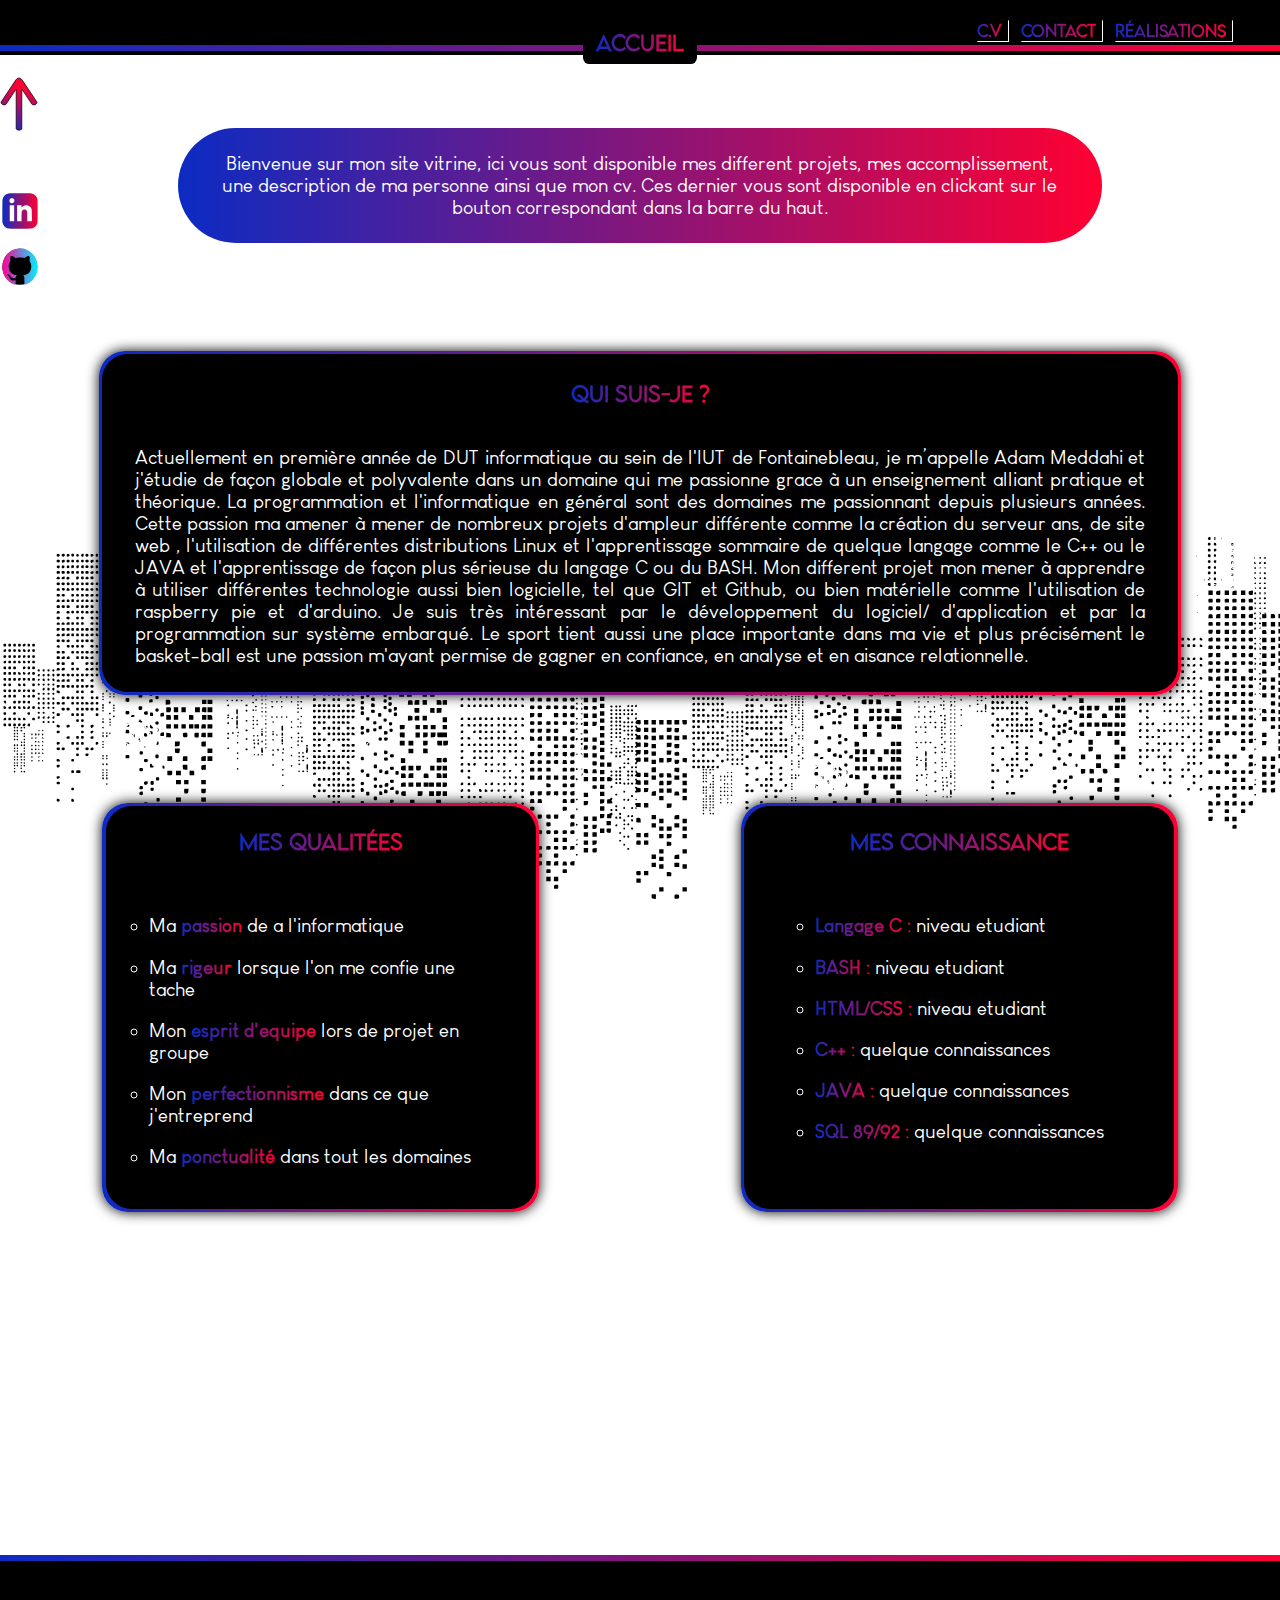
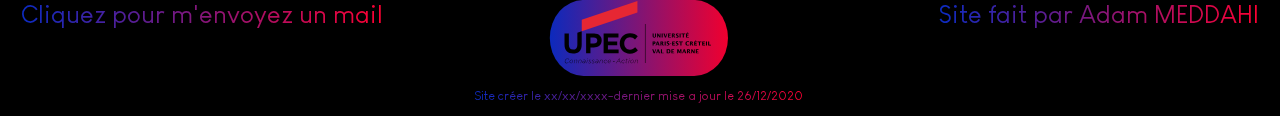
<file: index.html>
<!DOCTYPE html>
<html lang="fr">
      <head>
      		
            <meta charset="utf-8"/>
            <link rel="stylesheet"  href="index.css"/>
            <link rel="stylesheet"  href="index.css"/>
            <title>Accueil</title>

      </head>

<body>
		<header>

 			<ul id="topBarre">
		
				<li class="vignette" ><a  href="cv.html">  <h1>C.V</h1>  </a>   </li>
				<li class="vignette">	<a href="contact.html">  <h1>Contact</h1>  </a> </li>
				<li class="vignette">	<a  href="realisations.html"> <h1>Réalisations</h1> </a> </li>
			</ul>

		</header>

	<div class="liseret"></div>
	<div class="location"> <h2>Accueil</h2> </div>

	<div id="ancre"> 
		<a href="#"><img src="images/fleche.svg" style="width:100%;margin-bottom: 100%;" alt="imageFleche.svg" ></a>
		<a class="lienNW" target=”_blank” href="https://github.com/Admdh"> <img src="images/linkedinRadient.svg" style="width:100%;" alt="linkedinlogo.svg"></a>

		<a class="lienNW" target=”_blank” href="https://fr.linkedin.com/"><img src="images/githubRadient.svg" style="width:100%;" alt="githublogo.svg"></a>
	</div>	
	
	<section class="contenuPage">

			<div class="intro">

				<p>Bienvenue sur mon site vitrine, ici vous sont disponible mes different projets, mes accomplissement, une description de ma personne ainsi que mon cv. Ces dernier vous sont disponible en clickant sur le bouton correspondant dans la barre du haut.</p>	
			</div>

			<div class="contour">

				<div class="texteCentrerDansContour">

						<h3>Qui suis-je ?</h3>

						<p>Actuellement en première année de DUT informatique au sein de l'IUT de Fontainebleau, je m’appelle Adam Meddahi et j'étudie de façon globale et polyvalente dans un domaine qui me passionne grace à un enseignement alliant pratique et théorique. La programmation et l'informatique en général sont des domaines me passionnant depuis plusieurs années. Cette passion ma amener à mener de nombreux projets d'ampleur différente comme la création du serveur ans, de site web , l'utilisation de différentes distributions Linux et l'apprentissage sommaire de quelque langage comme le C++ ou le JAVA et l'apprentissage de façon plus sérieuse du langage C ou du BASH. Mon different projet mon mener à apprendre à utiliser différentes technologie aussi bien logicielle, tel que GIT et Github, ou bien matérielle comme l'utilisation de raspberry pie et d'arduino. Je suis très intéressant par le développement du logiciel/ d'application et par la programmation sur système embarqué. Le sport tient aussi une place importante dans ma vie et plus précisément le basket-ball est une passion m'ayant permise de gagner en confiance, en analyse et en aisance relationnelle.</p>
			
				</div>
			</div>

			<div class="ensembleDiv">

				<div class="contourListe">
		
					<div class="listeCentrerDansContour">
				
						<h3>Mes Qualitées</h3>
				
						<ul>
							<li><p>Ma <strong>passion</strong> de a l'informatique</p></li>
							<li><p>Ma  <strong>rigeur</strong> lorsque l'on me confie une tache<p></li>
							<li><p>Mon <strong> esprit d'equipe</strong> lors de projet en groupe</p></li>
							<li><p>Mon  <strong>perfectionnisme</strong> dans ce que j'entreprend</p></li>
							<li><p>Ma  <strong>ponctualité</strong> dans tout les domaines</p></li>
					
						</ul>

					</div>
				</div>

				<div class="contourListe">
		
					<div class="listeCentrerDansContour">
				
						<h3>Mes connaissance</h3>
				
						<ul>
							<li><p><strong>Langage C :</strong> niveau etudiant<p></li>
							<li><p><strong>BASH :</strong> niveau etudiant</p></li>
							<li><p><strong>HTML/CSS :</strong> niveau etudiant</p></li>
							<li><p><strong>C++ :</strong> quelque connaissances</p></li>
							<li><p><strong>JAVA :</strong> quelque connaissances</p></li>
							<li><p><strong>SQL 89/92 :</strong> quelque connaissances</p></li>
						</ul>
					
					</div>
				</div>

			</div>

	</section>

	<div class="liseretFooter"></div>

	<footer>
		<a  class="email" href="mailto:admedh@outlook.com"> Cliquez pour m'envoyez un mail </a>
		<div class="image"> <img class="upec" src="images/UPEC.svg" alt="imageUpec.svg">	<p class="date">Site créer le xx/xx/xxxx-dernier mise a jour le 26/12/2020</p></div>
		<p class="signature">Site fait par Adam MEDDAHI</p>

	</footer>
</body>
</html>
</file>
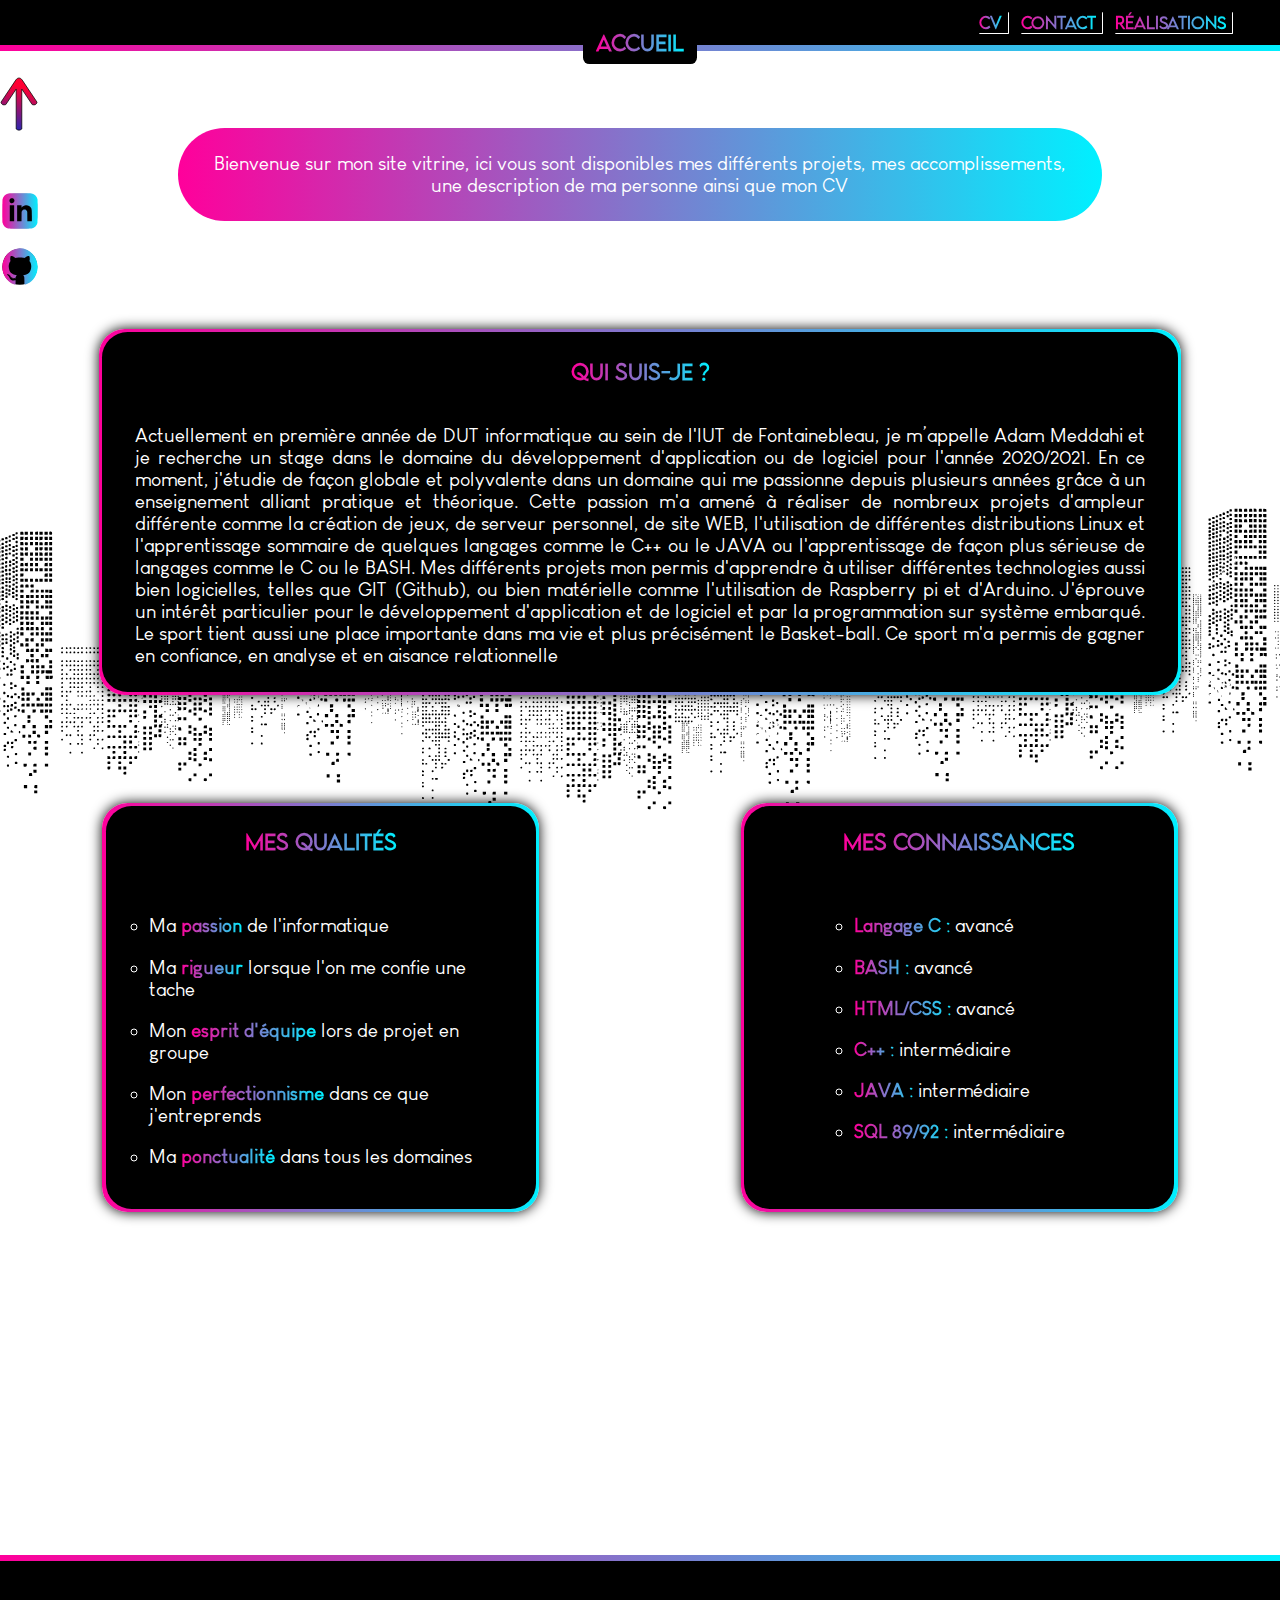
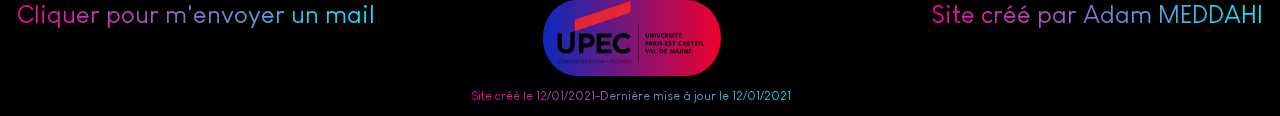
<file: HTML/index.html>
<!DOCTYPE html>
<html lang="fr">
      <head>
      		
            <meta charset="utf-8"/>
            <link rel="stylesheet"  href="../CSS/index.css"/>
            <title>Accueil</title>

      </head>

<body>
	

		<header>
 			<ul id="topBarre">
		
				<li class="vignette" ><a  href="cv.html">  <h1>CV</h1>  </a>   </li>
				<li class="vignette">	<a href="contact.html">  <h1>Contact</h1>  </a> </li>
				<li class="vignette">	<a  href="realisations.html"> <h1>Réalisations</h1> </a> </li>
			</ul>

		</header>


	<div class="liseret"></div>
	<div class="location"> <h2>Accueil</h2> </div>

	<div id="ancre"> 
		<a href="#" style="transition: margin-right 2s;" ><img src="../images/fleche.svg" style="width:100%;margin-bottom: 100%;" alt="fleche.svg" ></a>
		<a class="lienNW" target=”_blank” href="https://www.linkedin.com/in/adam-meddahi-aba800203/"> <img src="../images/linkedin.svg" style="width:100%;" alt="linkedin.svg"></a>

		<a class="lienNW" target=”_blank” href="https://github.com/Admdh"><img src="../images/github.svg" style="width:100%;" alt="github.svg"></a>
	</div>	
	
	<section class="contenuPage">

			<div class="intro">

				<p>Bienvenue sur mon site vitrine, ici vous sont disponibles mes différents projets, mes accomplissements, une description de ma personne ainsi que mon CV</p>	
			</div>

			<div class="contour">

				<div class="texteCentrerDansContour">

						<h3>Qui suis-je ?</h3>

						<p>Actuellement en première année de DUT informatique au sein de l'IUT de Fontainebleau, je
						m’appelle Adam Meddahi et je recherche un stage dans le domaine du développement
						d'application ou de logiciel pour l'année 2020/2021. En ce moment, j'étudie de façon globale et
						polyvalente dans un domaine qui me passionne depuis plusieurs années grâce à un
						enseignement alliant pratique et théorique. Cette passion m'a amené à réaliser de nombreux
						projets d'ampleur différente comme la création de jeux, de serveur personnel, de site WEB,
						l'utilisation de différentes distributions Linux et l'apprentissage sommaire de quelques langages
						comme le C++ ou le JAVA ou l'apprentissage de façon plus sérieuse de langages comme le C
						ou le BASH. Mes différents projets mon permis d'apprendre à utiliser différentes
						technologies aussi bien logicielles, telles que GIT (Github), ou bien matérielle comme
						l'utilisation de Raspberry pi et d'Arduino. J'éprouve un intérêt particulier pour le
						développement d'application et de logiciel et par la programmation sur système embarqué.
						Le sport tient aussi une place importante dans ma vie et plus précisément le Basket-ball. Ce
						sport m'a permis de gagner en confiance, en analyse et en aisance relationnelle</p>
										
				</div>
			</div>

			<div class="ensembleDiv">

				<div class="contourListe">
		
					<div class="listeCentrerDansContour">
				
						<h3>Mes qualités</h3>
				
						<ul>
							<li><p>Ma <strong>passion</strong> de l'informatique</p></li>
							<li><p>Ma  <strong>rigueur</strong> lorsque l'on me confie une tache<p></li>
							<li><p>Mon <strong> esprit d'équipe</strong> lors de projet en groupe</p></li>
							<li><p>Mon  <strong>perfectionnisme</strong> dans ce que j'entreprends</p></li>
							<li><p>Ma  <strong>ponctualité</strong> dans tous les domaines</p></li>
					
						</ul>

					</div>
				</div>

				<div class="contourListe">
		
					<div class="listeCentrerDansContour">
				
						<h3>Mes connaissances</h3>
				
						<ul>
							<li><p><strong>Langage C : </strong>avancé<p></li>
							<li><p><strong>BASH : </strong>avancé</p></li>
							<li><p><strong>HTML/CSS : </strong>avancé</p></li>
							<li><p><strong>C++ : </strong>intermédiaire</p></li>
							<li><p><strong>JAVA : </strong>intermédiaire</p></li>
							<li><p><strong>SQL 89/92 : </strong>intermédiaire</p></li>
						</ul>
					
					</div>
				</div>

			</div>

	</section>

	<div class="liseretFooter"></div>

	<footer>
		<a  class="email" href="mailto:admedh@outlook.com"> Cliquer pour m'envoyer un mail </a>
		<div class="image"> <img class="upec" src="../images/UPEC.svg" alt="upec.svg">	<p class="date">Site créé le 12/01/2021-Dernière mise à jour le 12/01/2021</p></div>
		<p class="signature">Site créé par Adam MEDDAHI</p>

	</footer>
</body>
</html>
</file>
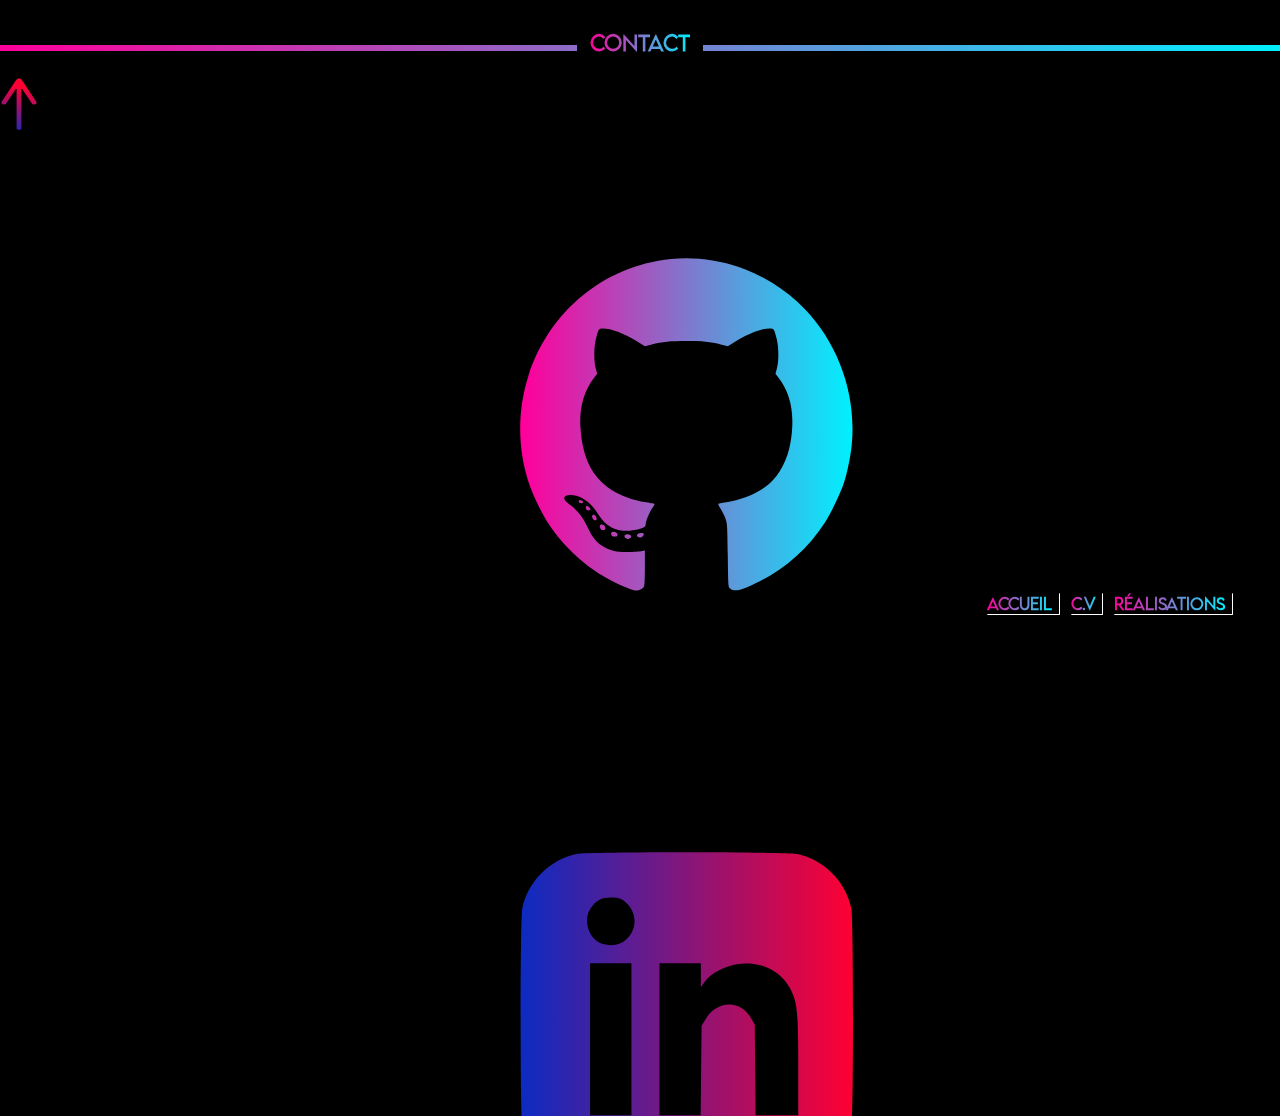
<file: contact.html>
<!DOCTYPE html>
<html>
      <head>
      		<meta name="viewport" content="width=device-width, user-scalable=no, initial-scale=1.0,maximum-scale=1.0, minimum-scale=1.0">
            <meta charset="utf-8"/>
            <link rel="stylesheet"  href="contact.css"/>
            <title>Accueil</title>

      </head>

<body>
		
	<header>

		<section class="NWlink">
		<a class="lienNW" target=”_blank” href="https://github.com/Admdh"><img src="images/githubRadient.svg" style="width:70%"></div></a>
		<a class="lienNW" target=”_blank” href="https://fr.linkedin.com/"><img src="images/linkedinRadient.svg" style="width:70%;"></a>
		</section> 

 		<ul id="topBarre">
		
			<a class="vignette" href="main.html"> <li> <h1>Accueil</h1> </li> </a>  
			<a class="vignette" href="cv.html"> <li> <h1>C.V</h1> </li> </a>
			<a class="vignette" href="realisations.html"> <li> <h1>Réalisations</h1> </li> </a>
		
		</ul>

	</header>

<div class="liseret"></div>
	<div class="location"> <h2>Contact</h2> </div>

<a  id="ancre" href="#"><img src="images/fleche.svg" style="width:100%"></div></a>
	<section class="contenuPage">

			<div class="intro">

				<p>Mon profil vous interesse ? N'hesitez pas a me contacter par le moyen que vous "preferer", je suis a votre ecoute et disponible a tout moment</p>	
			</div>
			

			<div class="ensembleDiv">
			<div class="contourListe"> 

				<div class="listeCentrerDansContour">
					<h3 class="titreContact"> Me contacter </h3>
					<ul>
						<li> <p><strong>Mon adresse mail :</strong> <a href="mailto:admedh@outlook.fr"> admedh@outlook.fr</a></p> </li>
						<li> <p><strong>Mon telephone :</strong> 06.51.51.18.78</p> </li>
						<li> <p><strong>Mon github :</strong> <a href="https://www.github.com/Admdh">Admdh </a> </p></li>
						<li> <p><strong>Mon linkedin :</strong> <a href="https://www.linkedin.com/Admdh">Adam.meddahi </a> </p></li>
					</ul>
				</div>
			</div>



			<div class="contourListe"> 

				<form action="/my-handling-form-page" method="post">
					<h3 class="titreContact"> transmettre vos coordonées ?</h3>
					<div class="formulaire">
        				<label for="name">Votre Nom :</label>
        				<input type="text" id="name" name="user_name">
    				</div>

    					<div class="formulaire">
        				<label for="name">Votre Prenom :</label>
        				<input type="text" id="name" name="user_name">
    				</div>
    				
    			<div class="formulaire">
        				<label for="mail">Votre e-mail :</label>
        				<input type="email" id="mail" name="user_mail">
    				</div>
    		
    			<div class="formulaire">
        				<label for="msg">Votre Message :</label>
        				<textarea id="msg" name="user_message"></textarea>
    				</div>

    				 <div class="button">
       					 <button type="submit">Envoyer le message</button>
    				</div>
				
				</form>
			
			</div>
</div>


</section>

	<div class="liseretFooter"></div>

	<footer>
		<a  class="email" href="mailto:admedh@outlook.com"> Cliquez pour m'envoyez un mail </a>
		<div class="image"> <img class="upec" src="images/UPEC.svg">	<p class="date">Site créer le xx/xx/xxxx-dernier mise a jour le 26/12/2020</p></div>
		<p class="signature">Site fait par Adam MEDDAHI</p>

	</footer>
</body>
</html>
</file>
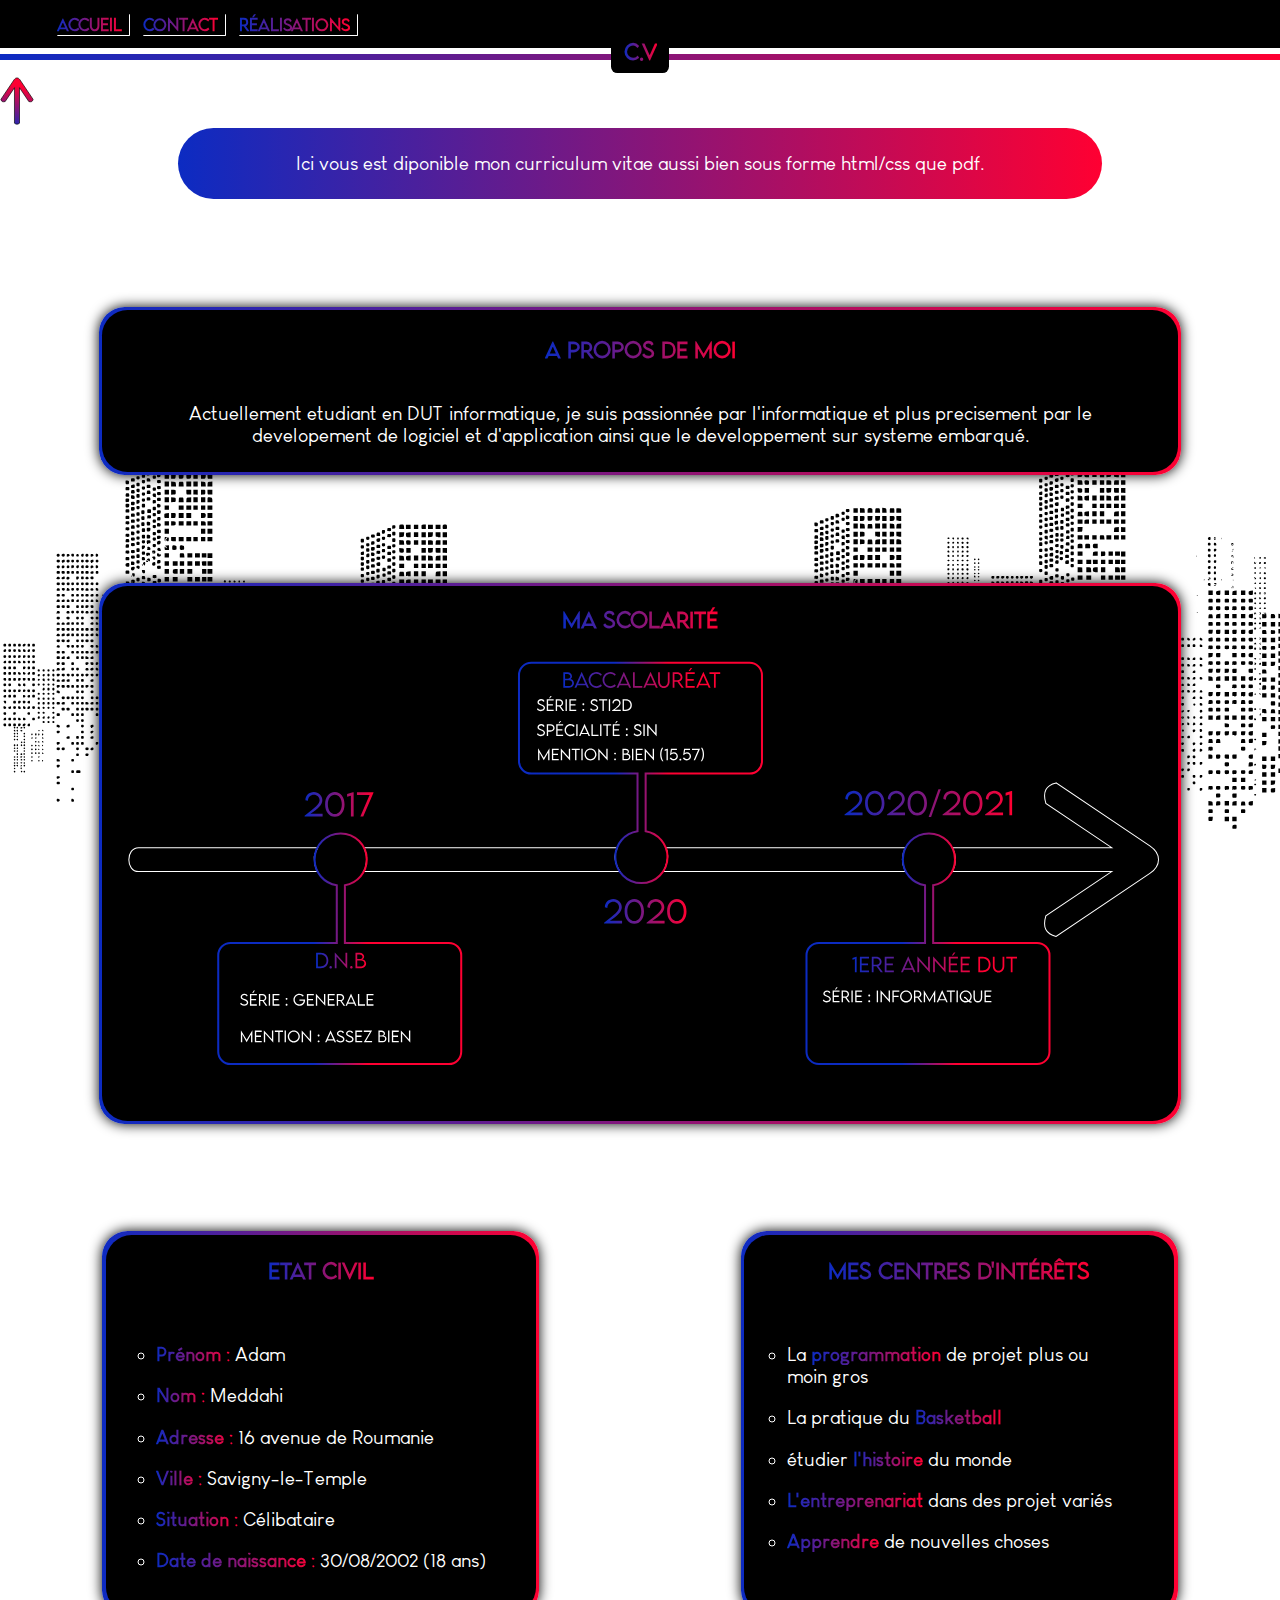
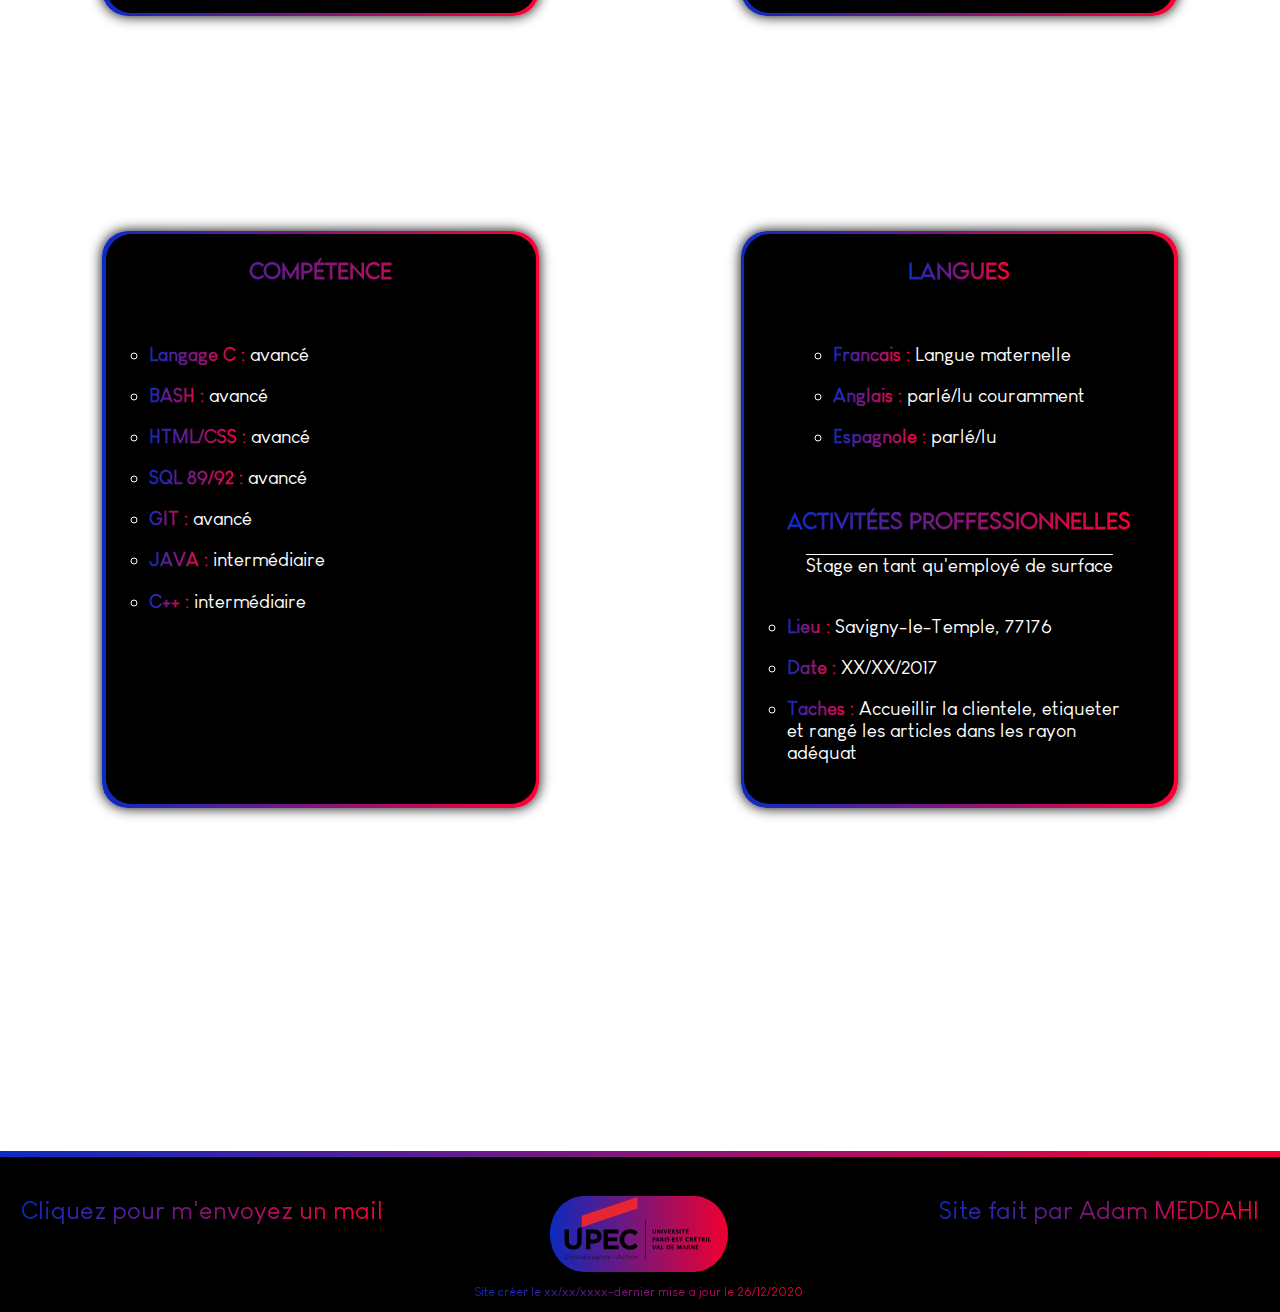
<file: cv.html>
<!DOCTYPE html>
<html lang="fr">
      <head>
      	
            <meta charset="utf-8"/>
            <link rel="stylesheet"  href="cv.css"/>
            <title>C.V</title>

      </head>

<body>


	<header>

		

 		<ul id="topBarre">
		
			<li class="vignette" ><a  href="index.html">  <h1>Accueil</h1>  </a>   </li>
		<li class="vignette">	<a href="contact.html">  <h1>Contact</h1>  </a> </li>
		<li class="vignette">	<a  href="realisations.html"> <h1>Réalisations</h1> </a> </li>
		
		</ul>

	</header>

<div class="liseret"></div>
	<div class="location"> <h2>C.V</h2> </div>

<div id="ancre"> 
	<a href="#"><img src="images/fleche.svg" style="width:100%;margin-bottom: 100%;" alt="imageFleche.svg" ></a>
	<a class="lienNW" target=”_blank” href="https://github.com/Admdh"> <img src="images/linkedinRadient.svg" style="width:100%;" alt="linkedinlogo.svg"></a>

	<a class="lienNW" target=”_blank” href="https://fr.linkedin.com/"><img src="images/githubRadient.svg" style="width:100%;" alt="githublogo.svg"></a>
</div>	
	

	<div class="contenuPage">

			<div class="intro">

				<p>Ici vous est diponible mon curriculum vitae aussi bien sous forme html/css que pdf.</p>	
			</div>
			

			<div class="contour">

				<div class="texteCentrerDansContour">

						<h3>A propos de moi</h3>

						<p>Actuellement etudiant en DUT informatique, je suis passionnée par l'informatique et plus precisement par le developement de logiciel et d'application ainsi que le developpement sur systeme embarqué. </p>
			
				</div>
			</div>


			<div class="contour">
				<div style="display: flex; flex-direction: column; ;justify-content: center;align-items: center;background-color: black; border-radius: 2vw; width:100%;">

				<h3> Ma scolarité</h3>
			<img src="images/fresqueTemporelle.svg" alt="imageFresqueTemporelle.svg" style="width: 100%;" >
					
			</div>
		</div>

	<div class="ensembleDiv">
				<div class="contourListe">
		
					<div class="listeCentrerDansContour">
				
						<h3>Etat civil</h3>
				
						<ul>
							<li><p><strong>Prénom :</strong> Adam</p></li>
							<li><p><strong>Nom :</strong> Meddahi<p></li>
							<li><p><strong>Adresse :</strong> 16 avenue de Roumanie</p></li>
							<li><p><strong>Ville :</strong> Savigny-le-Temple</p></li>
							<li><p><strong>Situation :</strong> Célibataire</p></li>
							<li><p><strong>Date de naissance :</strong> 30/08/2002 (18 ans) </p></li>
					
						</ul>

					</div>
				</div>

				<div class="contourListe">
		
					<div class="listeCentrerDansContour">
				
						<h3>Mes centres d'intérêts</h3>
				
						<ul>
							<li><p>La <strong>programmation</strong> de projet plus ou moin gros<p></li>
							<li><p>La pratique du <strong>Basketball</strong> </p></li>
							<li><p>étudier <strong>l'histoire</strong> du monde</p></li>
							<li><p><strong>L'entreprenariat</strong> dans des projet variés</p></li>
							<li><p><strong>Apprendre</strong> de nouvelles choses</p></li>
							
						</ul>
					
					</div>
				</div>

			</div>

			<div class="ensembleDiv">
				<div class="contourListe">
		
					<div class="listeDansContour" >
				
						<h3  class="titreAutoCentrer">Compétence</h3>
				
							<ul>
							<li><p><strong>Langage C :</strong> avancé<p></li>
							<li><p><strong>BASH :</strong> avancé</p></li>
							<li><p><strong>HTML/CSS :</strong> avancé</p></li>
							<li><p><strong>SQL 89/92 :</strong> avancé</p></li>
							<li><p><strong>GIT :</strong> avancé</p></li>
							<li><p><strong>JAVA :</strong> intermédiaire</p></li>
							<li><p><strong>C++ :</strong> intermédiaire</p></li>
							
						</ul>

					</div>
				</div>

				<div class="contourListe">
		
					<div class="listeCentrerDansContour">
				
						<h3>Langues</h3>
				
						<ul>
							<li><p><strong>Francais :</strong> Langue maternelle<p></li>
							<li><p><strong>Anglais :</strong> parlé/lu couramment</p></li>
							<li><p><strong>Espagnole :</strong> parlé/lu </p></li>
							
							
						</ul>

						<h3>Activitées proffessionnelles</h3>
						<h4 >Stage en tant qu'employé de surface</h4>
						<ul>
							<li><p><strong>Lieu :</strong> Savigny-le-Temple, 77176<p></li>
							<li><p><strong>Date :</strong> XX/XX/2017</p></li>
							<li><p><strong>Taches :</strong> Accueillir la clientele, etiqueter et rangé les articles dans les rayon adéquat </p></li>
							
							
						</ul>
					
					</div>
				</div>

			</div>



</div>

	<div class="liseretFooter"></div>

	<footer>
		<a  class="email" href="mailto:admedh@outlook.com"> Cliquez pour m'envoyez un mail </a>
		<div class="image"> <img class="upec" src="images/UPEC.svg" alt="imageUpec.svg">	<p class="date">Site créer le xx/xx/xxxx-dernier mise a jour le 26/12/2020</p></div>
		<p class="signature">Site fait par Adam MEDDAHI</p>

	</footer>
</body>
</html>
</file>
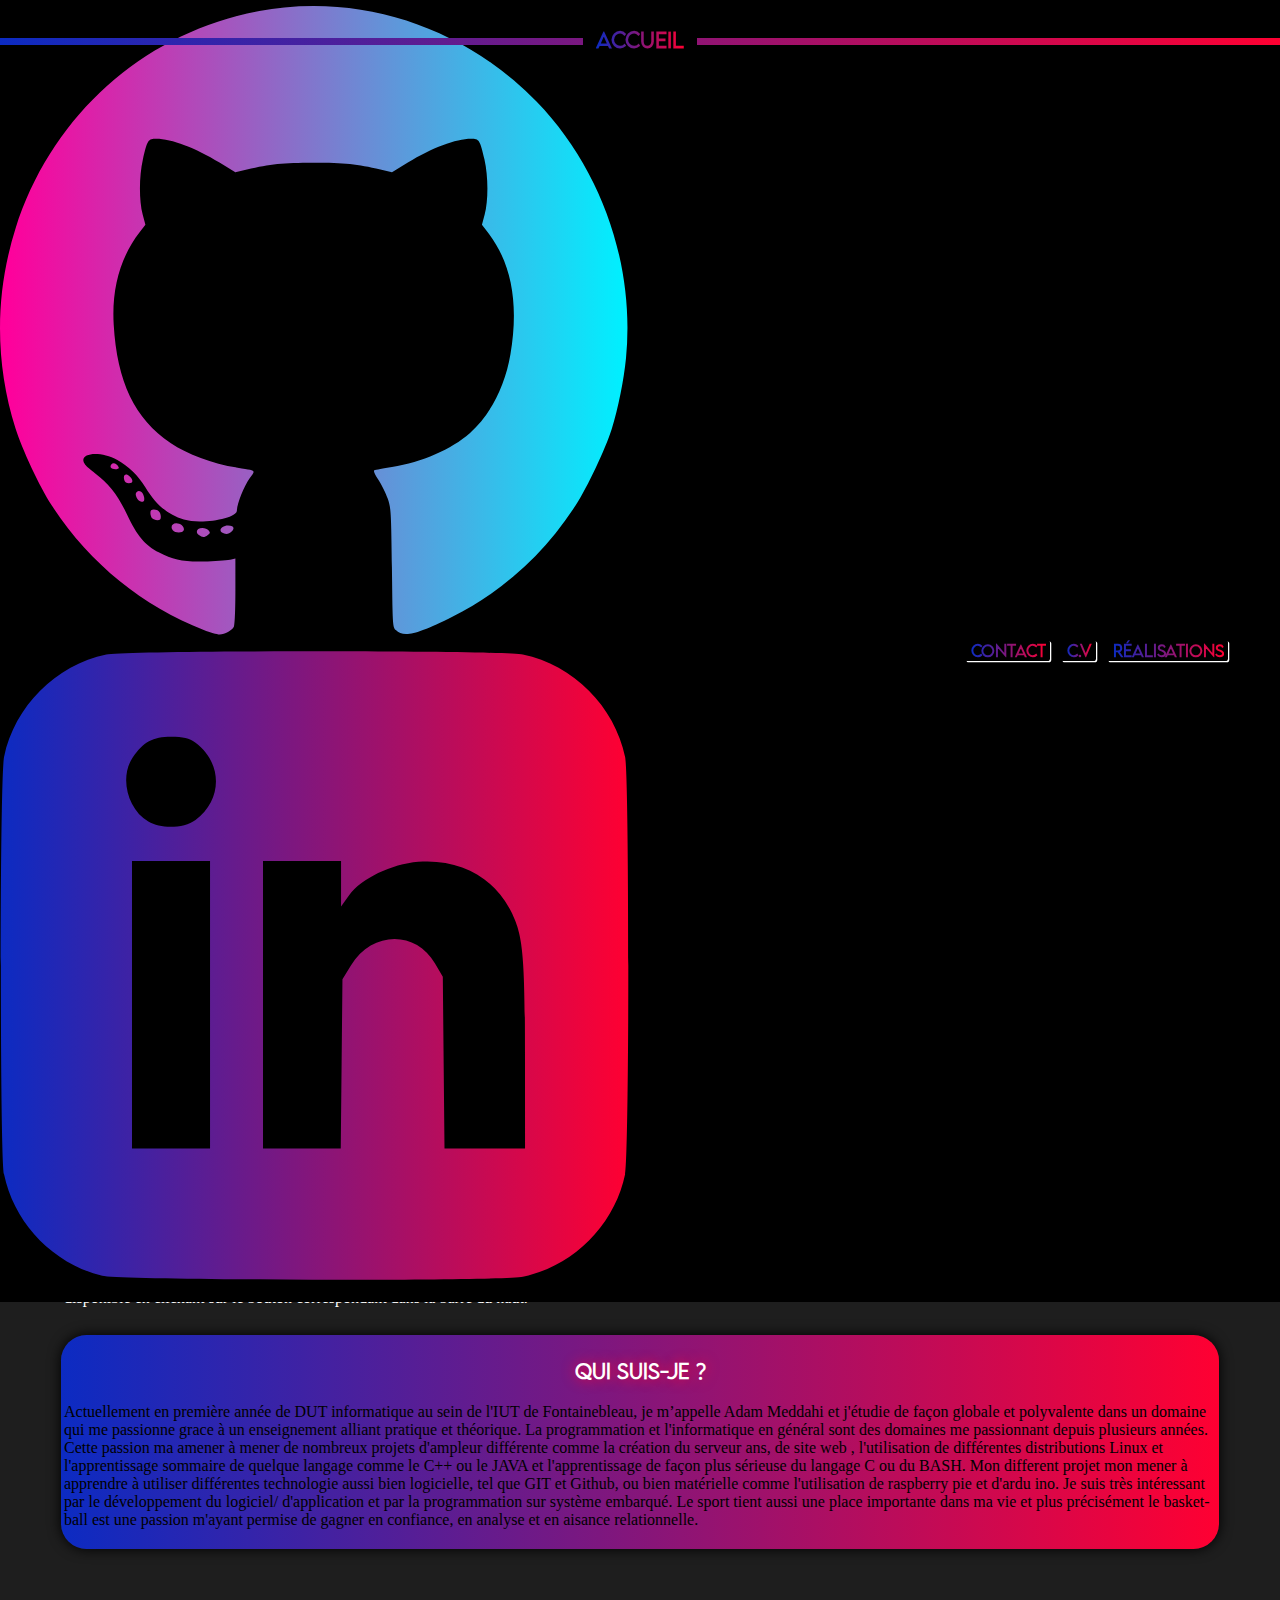
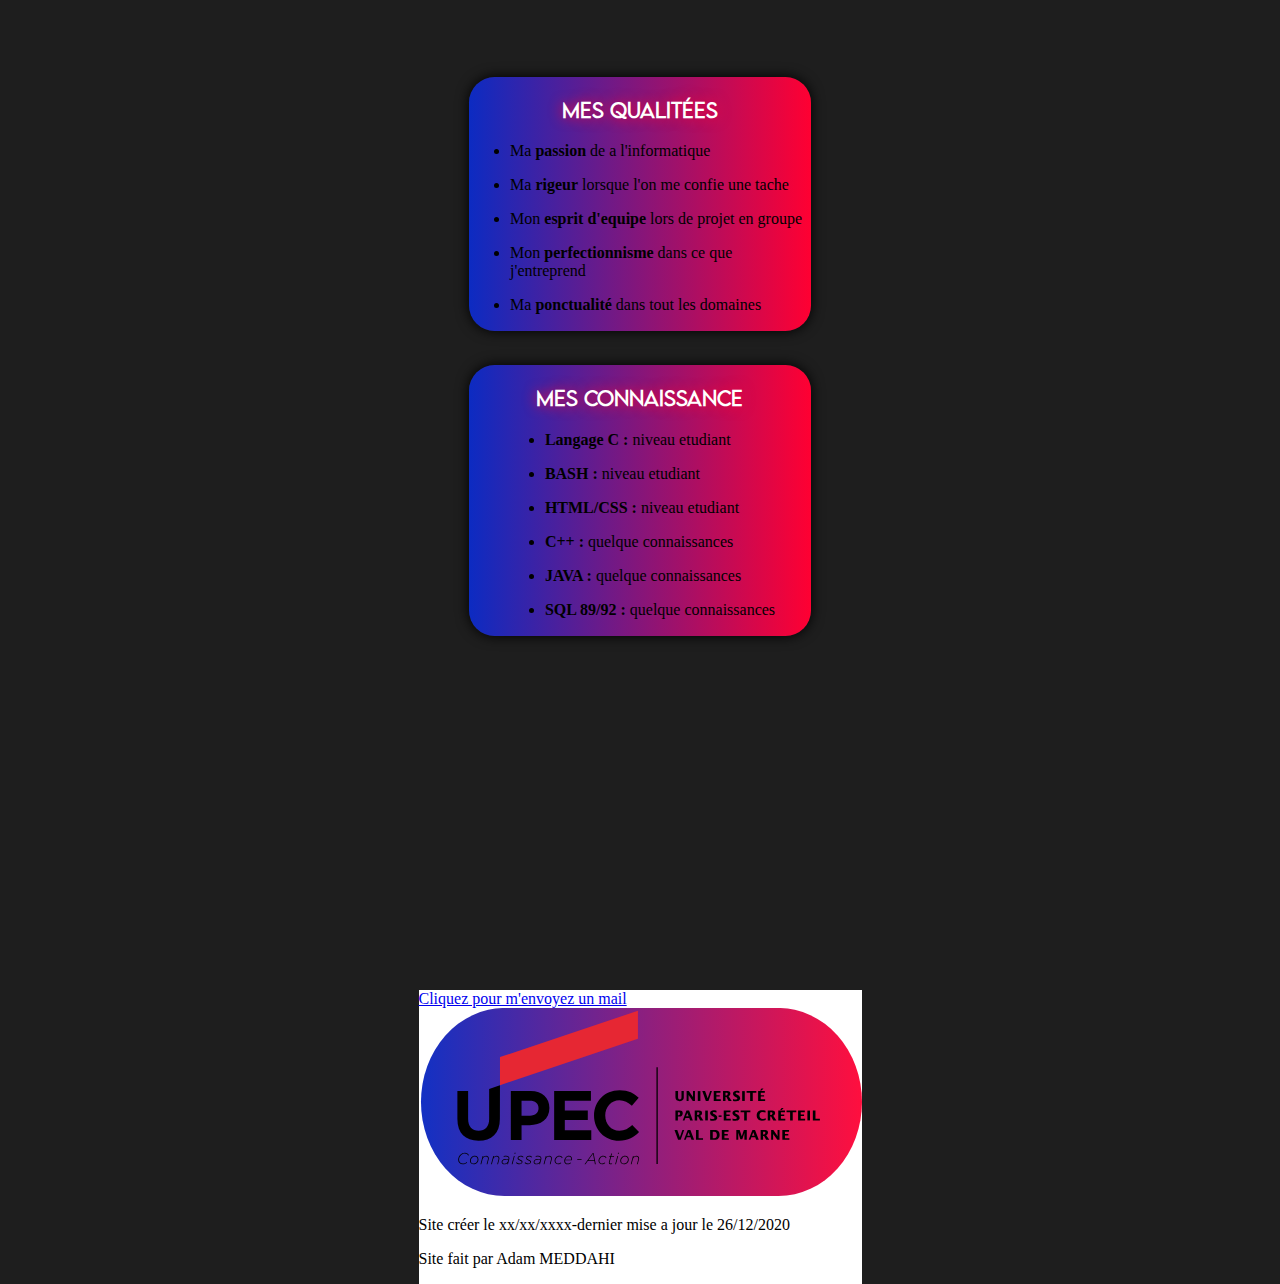
<file: main.html>
<!DOCTYPE html>
<html>
      <head>
      		<meta name="viewport" content="width=device-width, user-scalable=no, initial-scale=1.0,maximum-scale=1.0, minimum-scale=1.0">
            <meta charset="utf-8"/>
            <link rel="stylesheet"  href="main.css"/>
            <title>Accueil</title>

      </head>

<body>
		
	<header>

		<section class="NWlink">
		<a class="lienNW" target=”_blank” href="https://github.com/Admdh"><img src="images/githubRadient.svg" style="width:70%"></div></a>
		<a class="lienNW" target=”_blank” href="https://fr.linkedin.com/"><img src="images/linkedinRadient.svg" style="width:70%;"></a>
		</section> 

 		<ul id="topBarre">
		
			<a class="vignette" href="contact.html"> <li> <h1>Contact</h1> </li> </a>  
			<a class="vignette" href="cv.html"> <li> <h1>C.V</h1> </li> </a>
			<a class="vignette" href="realisations.html"> <li> <h1>Réalisations</h1> </li> </a>
		
		</ul>

	</header>

<div class="liseret"></div>
	<div class="location"> <h2>Accueil</h2> </div>

<a  id="ancre" href="#"><img src="images/fleche.svg" style="width:100%"></div></a>
	<section class="contenuPage">

			<div class="intro">

				<p>Bienvenue sur mon site vitrine, ici vous sont disponible mes different projets, mes accomplissement, une description de ma personne ainsi que mon cv. Ces dernier vous sont disponible en clickant sur le bouton correspondant dans la barre du haut.</p>	
			</div>

			<div class="contour">

				<div class="texteCentrerDansContour">

						<h3>Qui suis-je ?</h3>

						<p>Actuellement en première année de DUT informatique au sein de l'IUT de Fontainebleau, je m’appelle Adam Meddahi et j'étudie de façon globale et polyvalente dans un domaine qui me passionne grace à un enseignement alliant pratique et théorique. La programmation et l'informatique en général sont des domaines me passionnant depuis plusieurs années. Cette passion ma amener à mener de nombreux projets d'ampleur différente comme la création du serveur ans, de site web , l'utilisation de différentes distributions Linux et l'apprentissage sommaire de quelque langage comme le C++ ou le JAVA et l'apprentissage de façon plus sérieuse du langage C ou du BASH. Mon different projet mon mener à apprendre à utiliser différentes technologie aussi bien logicielle, tel que GIT et Github, ou bien matérielle comme l'utilisation de raspberry pie et d'ardu ino. Je suis très intéressant par le développement du logiciel/ d'application et par la programmation sur système embarqué. Le sport tient aussi une place importante dans ma vie et plus précisément le basket-ball est une passion m'ayant permise de gagner en confiance, en analyse et en aisance relationnelle.</p>
			
				</div>
			</div>

			<div class="ensembleDiv">

				<div class="contourListe">
		
					<div class="listeCentrerDansContour">
				
						<h3>Mes Qualitées</h3>
				
						<ul>
							<li><p>Ma <strong>passion</strong> de a l'informatique</p></li>
							<li><p>Ma  <strong>rigeur</strong> lorsque l'on me confie une tache<p></li>
							<li><p>Mon <strong> esprit d'equipe</strong> lors de projet en groupe</p></li>
							<li><p>Mon  <strong>perfectionnisme</strong> dans ce que j'entreprend</p></li>
							<li><p>Ma  <strong>ponctualité</strong> dans tout les domaines</p></li>
					
						</ul>

					</div>
				</div>

				<div class="contourListe">
		
					<div class="listeCentrerDansContour">
				
						<h3>Mes connaissance</h3>
				
						<ul>
							<li><p><strong>Langage C :</strong> niveau etudiant<p></li>
							<li><p><strong>BASH :</strong> niveau etudiant</p></li>
							<li><p><strong>HTML/CSS :</strong> niveau etudiant</p></li>
							<li><p><strong>C++ :</strong> quelque connaissances</p></li>
							<li><p><strong>JAVA :</strong> quelque connaissances</p></li>
							<li><p><strong>SQL 89/92 :</strong> quelque connaissances</p></li>
						</ul>
					
					</div>
				</div>

	</section>

	<div class="liseretFooter"></div>

	<footer>
		<a  class="email" href="mailto:admedh@outlook.com"> Cliquez pour m'envoyez un mail </a>
		<div class="image"> <img class="upec" src="images/UPEC.svg">	<p class="date">Site créer le xx/xx/xxxx-dernier mise a jour le 26/12/2020</p></div>
		<p class="signature">Site fait par Adam MEDDAHI</p>

	</footer>
</body>
</html>
</file>
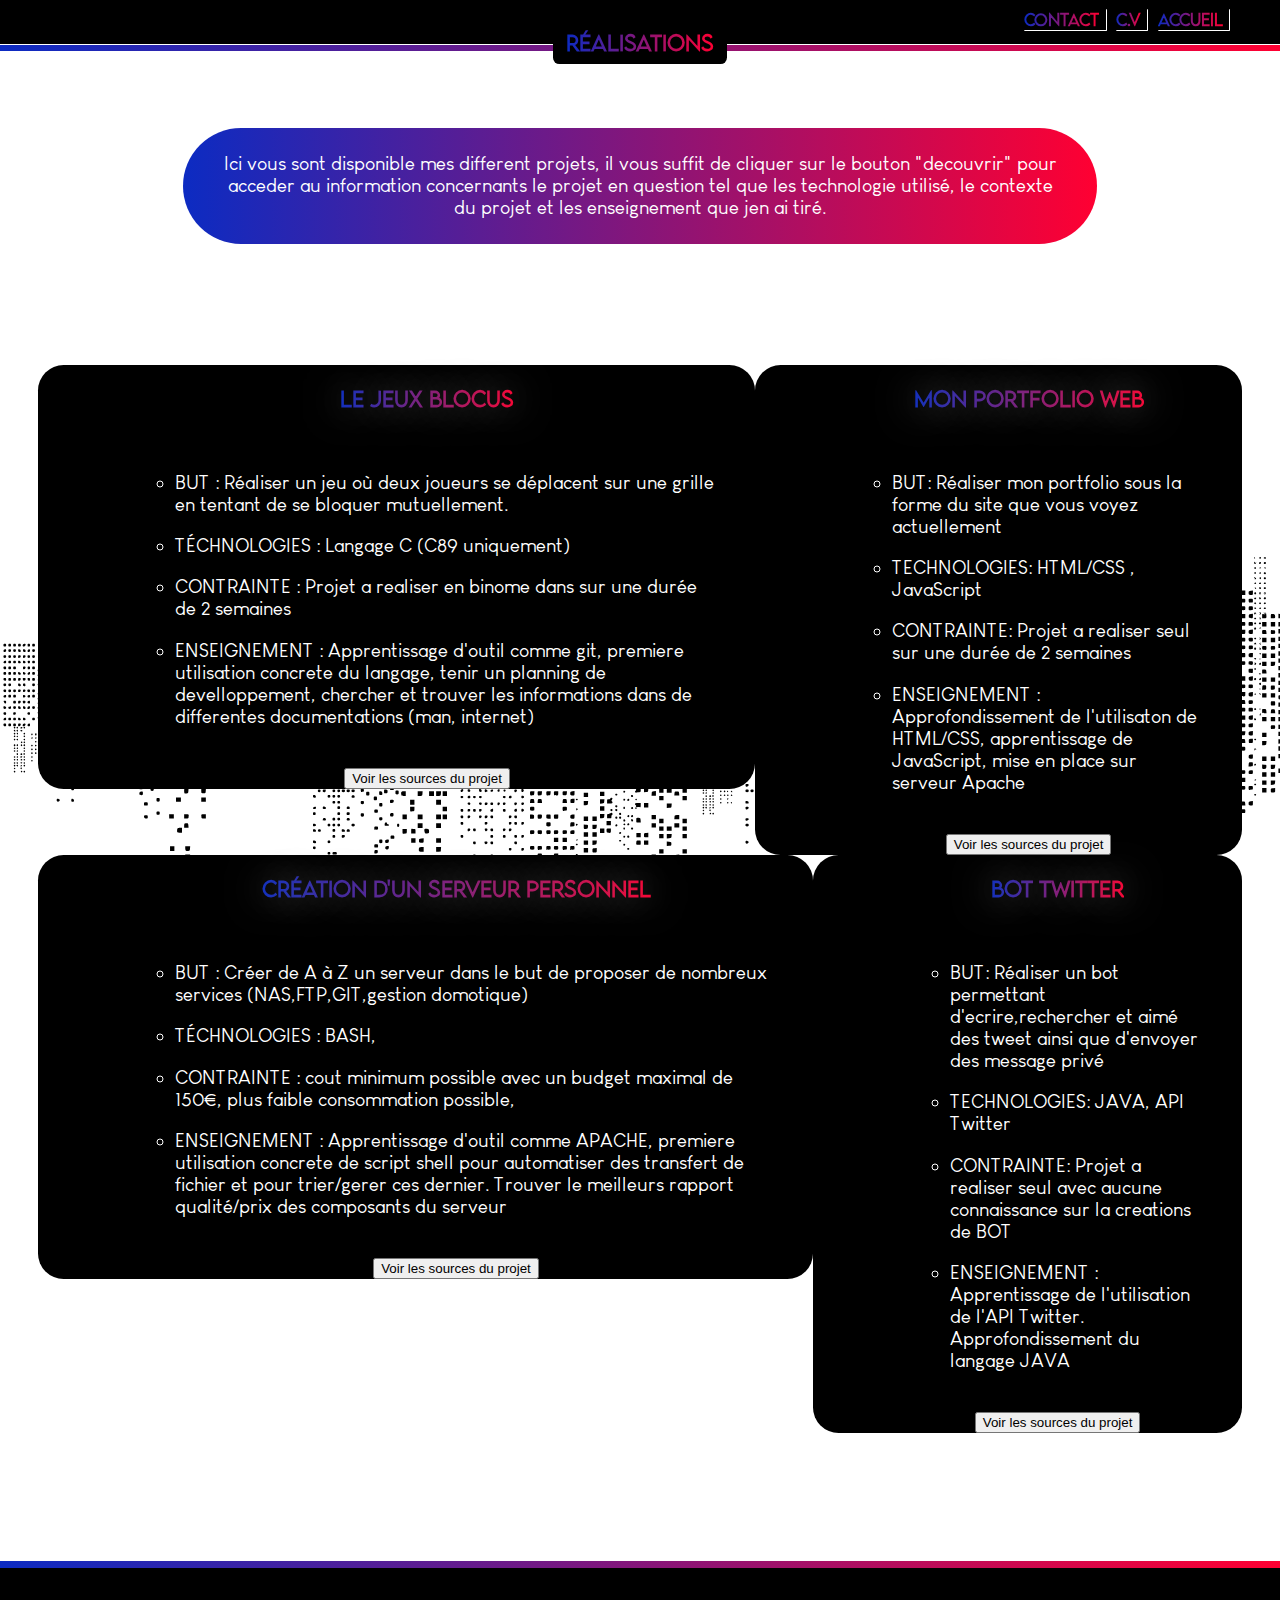
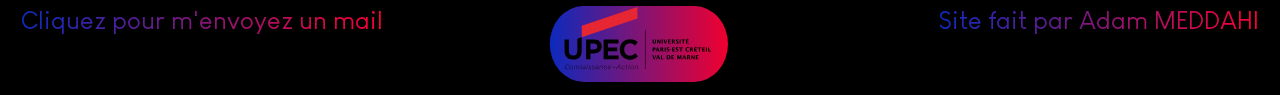
<file: realisations.html>
<!DOCTYPE html>
<html>
      <head>
      		<meta name="viewport" content="width=device-width, user-scalable=no, initial-scale=1.0,maximum-scale=1.0, minimum-scale=1.0">
            <meta charset="utf-8"/>
            <link rel="stylesheet"  href="realisation.css"/>
            <title>Réalisations</title>

      </head>

<body>
		
	<header>

 		<ul id="topBarre">
		
			<a class="vignette" href="contact.html"> <li> <h1>Contact</h1> </li> </a>  
			<a class="vignette" href="cv.html"> <li> <h1>C.V</h1> </li> </a>
			<a class="vignette" href="main.html"> <li> <h1>Accueil</h1> </li> </a>
		
		</ul>

	</header>

	<div class="liseret"></div>

	<div class="location"> <h2>Réalisations</h2> </div>

	<section class="contenuPage">

			<div class="intro">

				<p>Ici vous sont disponible mes different projets, il vous suffit de cliquer sur le bouton "decouvrir" pour acceder au information concernants le projet en question tel que les technologie utilisé, le contexte du projet et les enseignement que jen ai tiré.</p>	
			</div>

<div class="ensembleDiv">			

				<div class="projetTemplate">

						<h3>Le jeux Blocus</h3>

						<ul >
							<li ><p> <span>BUT :</span> Réaliser un jeu où deux joueurs se déplacent sur une grille en tentant de se bloquer mutuellement. </p></li>
							<li><p> <span>TÉCHNOLOGIES :</span> Langage C (C89 uniquement)<p></li>
							<li><p><span>CONTRAINTE :</span> Projet a realiser en binome dans sur une durée de 2 semaines </p></li>
							<li><p><span>ENSEIGNEMENT :</span> Apprentissage d'outil comme git, premiere utilisation concrete du langage, tenir un planning de develloppement, chercher et trouver les informations dans de differentes documentations (man, internet)</p></li>
						</ul>
						<a  target=”_blank” href="https://github.com/Admdh"> <button>Voir les sources du projet</button></a>
			
			</div>

		
				<div class="projetTemplate">

						<h3>Mon Portfolio WEB</h3>

						<ul >
							<li ><p> <span>BUT:</span> Réaliser mon portfolio sous la forme du site que vous voyez actuellement  </p></li>
							<li><p> <span>TECHNOLOGIES:</span> HTML/CSS , JavaScript<p></li>
							<li><p><span>CONTRAINTE:</span> Projet a realiser seul sur une durée de 2 semaines </p></li>
							<li><p><span>ENSEIGNEMENT :</span> Approfondissement de l'utilisaton de HTML/CSS, apprentissage de JavaScript, mise en place sur serveur Apache </p></li>
						</ul>

						<a  target=”_blank” href="https://github.com/Admdh "> <button>Voir les sources du projet</button></a>

</div>

</div>


<div class="ensembleDiv">			

				<div class="projetTemplate">

						<h3>Création d'un serveur personnel</h3>

						<ul >
							<li ><p> <span>BUT :</span> Créer de A à Z un serveur dans le but de proposer de nombreux services (NAS,FTP,GIT,gestion domotique)</p></li>
							<li><p> <span>TÉCHNOLOGIES :</span> BASH,<p></li>
							<li><p><span>CONTRAINTE :</span> cout minimum possible avec un budget maximal de 150€, plus faible consommation possible,  </p></li>
							<li><p><span>ENSEIGNEMENT :</span> Apprentissage d'outil comme APACHE, premiere utilisation concrete de script shell pour automatiser des transfert de fichier et pour trier/gerer ces dernier. Trouver le meilleurs rapport qualité/prix des composants du serveur </p></li>
						</ul>
						<a  target=”_blank” href="https://github.com/Admdh"> <button>Voir les sources du projet</button></a>
			
			</div>

		
				<div class="projetTemplate">

						<h3>BOT Twitter</h3>

						<ul >
							<li ><p> <span>BUT:</span> Réaliser un bot permettant d'ecrire,rechercher et aimé des tweet ainsi que d'envoyer des message privé </p></li>
							<li><p> <span>TECHNOLOGIES:</span> JAVA, API Twitter<p></li>
							<li><p><span>CONTRAINTE:</span> Projet a realiser seul avec aucune connaissance sur la creations de BOT </p></li>
							<li><p><span>ENSEIGNEMENT :</span> Apprentissage de l'utilisation de l'API Twitter. Approfondissement du langage JAVA</p></li>
						</ul>

						<a  target=”_blank” href="https://github.com/Admdh "> <button>Voir les sources du projet</button></a>

</div>

	</section>

	<div class="liseretFooter"></div>

	<footer>
		<a  class="email" href="mailto:admedh@outlook.com"> Cliquez pour m'envoyez un mail </a>
		<div class="image"> <img class="upec" src="images/UPEC.svg"> </div>
		<p class="signature">Site fait par Adam MEDDAHI</p>
	</footer>
</body>
</html>
</file>
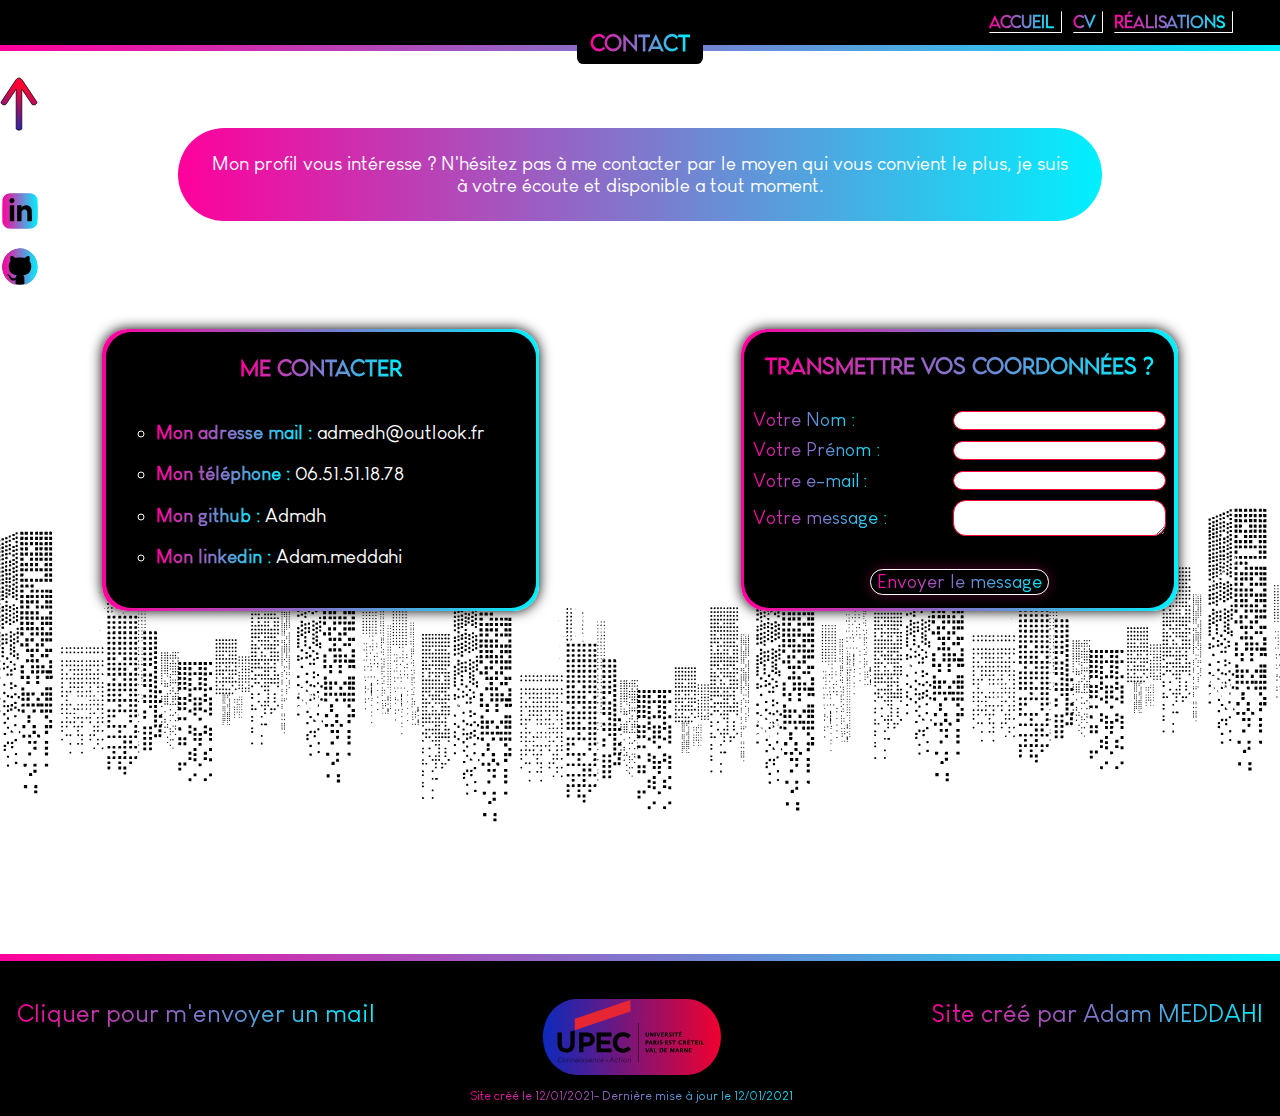
<file: HTML/contact.html>
<!DOCTYPE html>
<html lang="fr">
      <head>
      	
            <meta charset="utf-8"/>
            <link rel="stylesheet"  href="../CSS/contact.css"/>
            <title>Contact</title>

      </head>

<body>
		
		<header>

		

 		<ul id="topBarre">
		
		<li class="vignette" ><a  href="index.html">  <h1>Accueil</h1>  </a>   </li>
		<li class="vignette">	<a href="cv.html">  <h1>CV</h1>  </a> </li>
		<li class="vignette">	<a  href="realisations.html"> <h1>Réalisations</h1> </a> </li>
		
		</ul>

	</header>

<div class="liseret"></div>
	<div class="location"> <h2>Contact</h2> </div>

<div id="ancre"> 
	<a href="#"><img src="../images/fleche.svg" style="width:100%;margin-bottom: 100%;" alt="fleche.svg" ></a>
	<a class="lienNW" target=”_blank” href="https://www.linkedin.com/in/adam-meddahi-aba800203/"> <img src="../images/linkedin.svg" style="width:100%;" alt="linkedin.svg"></a>

	<a class="lienNW" target=”_blank” href="https://github.com/Admdh"><img src="../images/github.svg" style="width:100%;" alt="github.svg"></a>
</div>	

	<div class="contenuPage">

			<div class="intro">

				<p>Mon profil vous intéresse ? N'hésitez pas à me contacter par le moyen qui vous convient le plus, je suis à votre écoute et disponible a tout moment.</p>	
			</div>
			

			<div class="ensembleDiv">
			<div class="contourListe"> 

				<div class="listeCentrerDansContour">
					<h3 class="titreContact"> Me contacter </h3>
					<ul>
						<li> <p><strong>Mon adresse mail :</strong> <a href="mailto:admedh@outlook.fr"> admedh@outlook.fr</a></p> </li>
						<li> <p><strong>Mon téléphone :</strong> 06.51.51.18.78</p> </li>
						<li> <p><strong>Mon github :</strong> <a href="https://www.github.com/Admdh">Admdh </a> </p></li>
						<li> <p><strong>Mon linkedin :</strong> <a href="https://www.linkedin.com/Admdh">Adam.meddahi </a> </p></li>
					</ul>
				</div>
			</div>



			<div class="contourListe"> 

				<form action="/my-handling-form-page" method="post">
					<h3 class="titreContact"> Transmettre vos coordonnées ?</h3>
					<div class="formulaire">
        				<label for="name">Votre Nom :</label>
        				<input type="text" id="name" name="nom">
    				</div>

    					<div class="formulaire">
        				<label for="name">Votre Prénom :</label>
        				<input type="text" id="prenom" name="prenom">
    				</div>
    				
    			<div class="formulaire">
        				<label for="mail">Votre e-mail :</label>
        				<input type="email" id="mail" name="user_mail">
    				</div>
    		
    			<div class="formulaire">
        				<label for="msg">Votre message :</label>
        				<textarea id="msg" name="user_message"></textarea>
    				</div>

    				 <div class="button">
       					 <button type="submit">Envoyer le message</button>
    				</div>
				
				</form>
			
			</div>
</div>


</div>

	<div class="liseretFooter"></div>

	<footer>
		<a  class="email" href="mailto:admedh@outlook.com"> Cliquer pour m'envoyer un mail </a>
		<div class="image"> <img class="upec" src="../images/UPEC.svg" alt="upec.svg">	<p class="date">Site créé le 12/01/2021-
		Dernière mise à jour le 12/01/2021</p></div>
		<p class="signature">Site créé par Adam MEDDAHI</p>

	</footer>
</body>
</html>
</file>
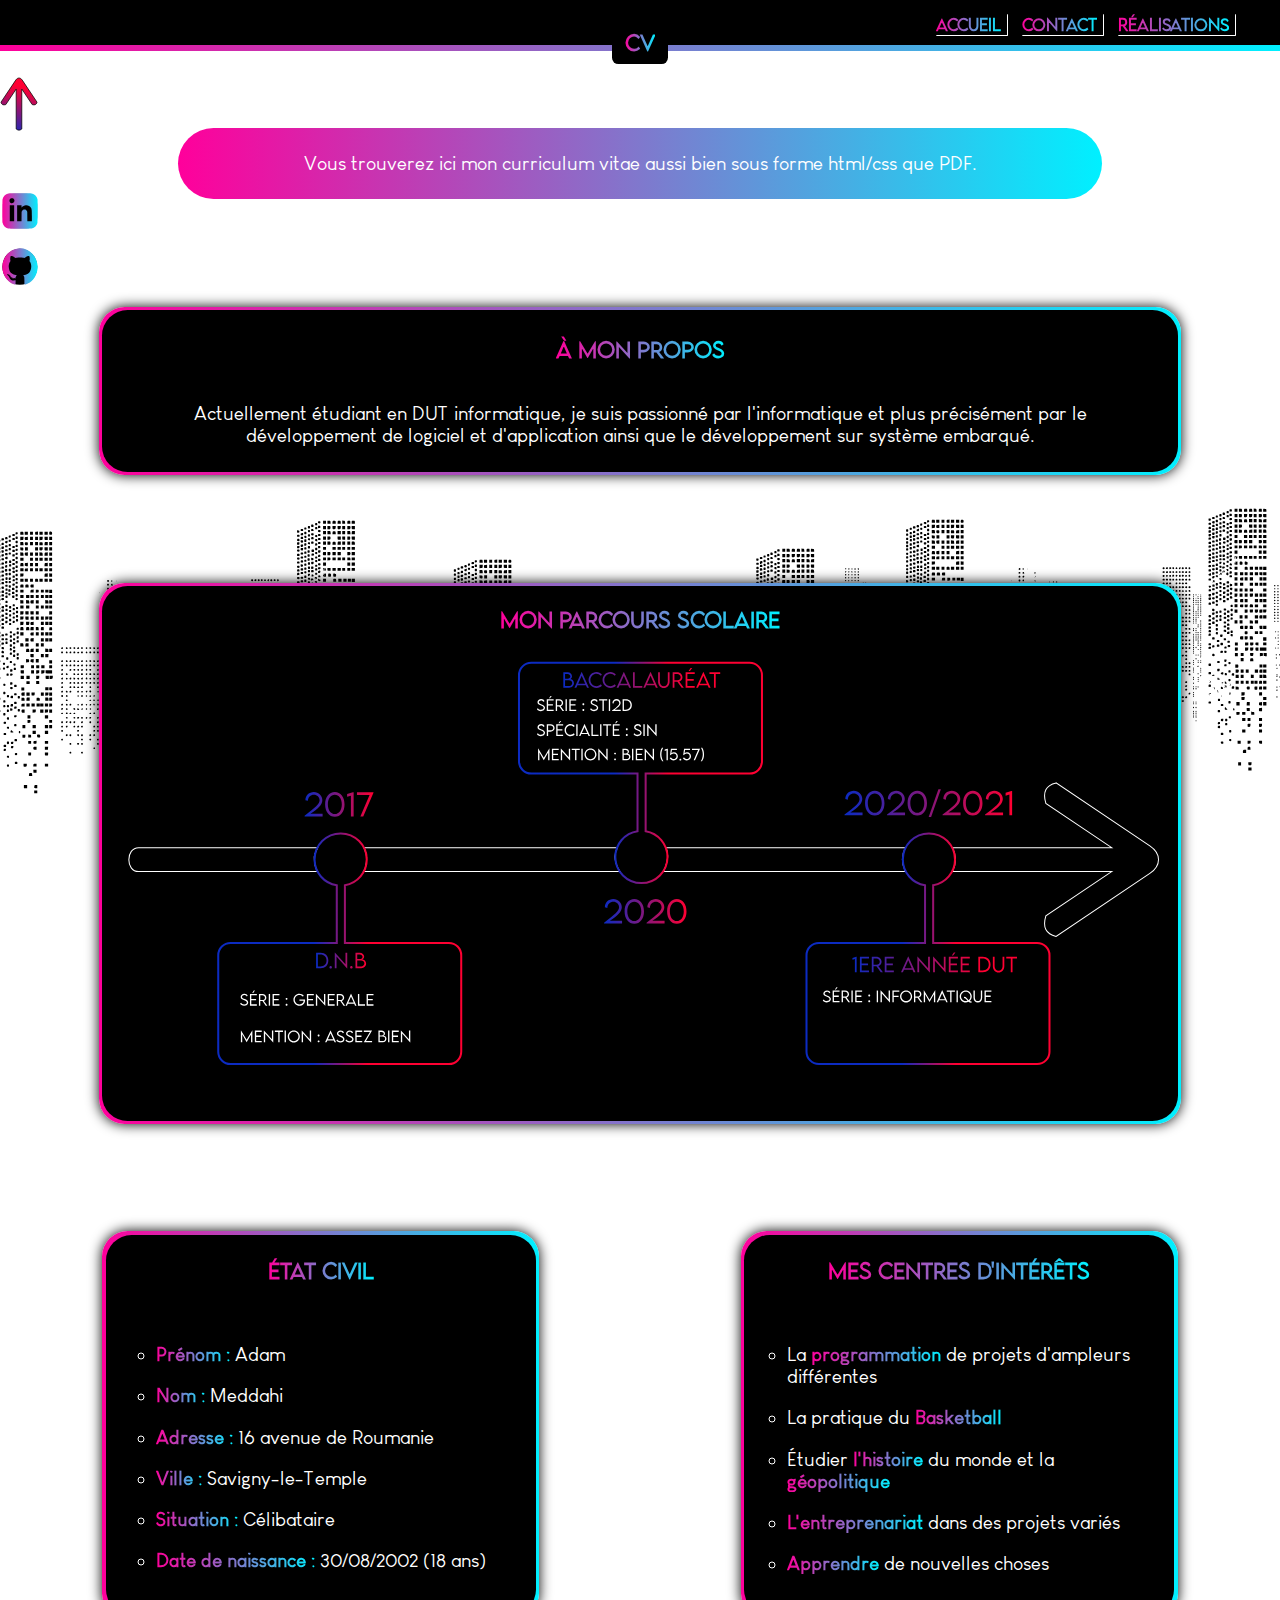
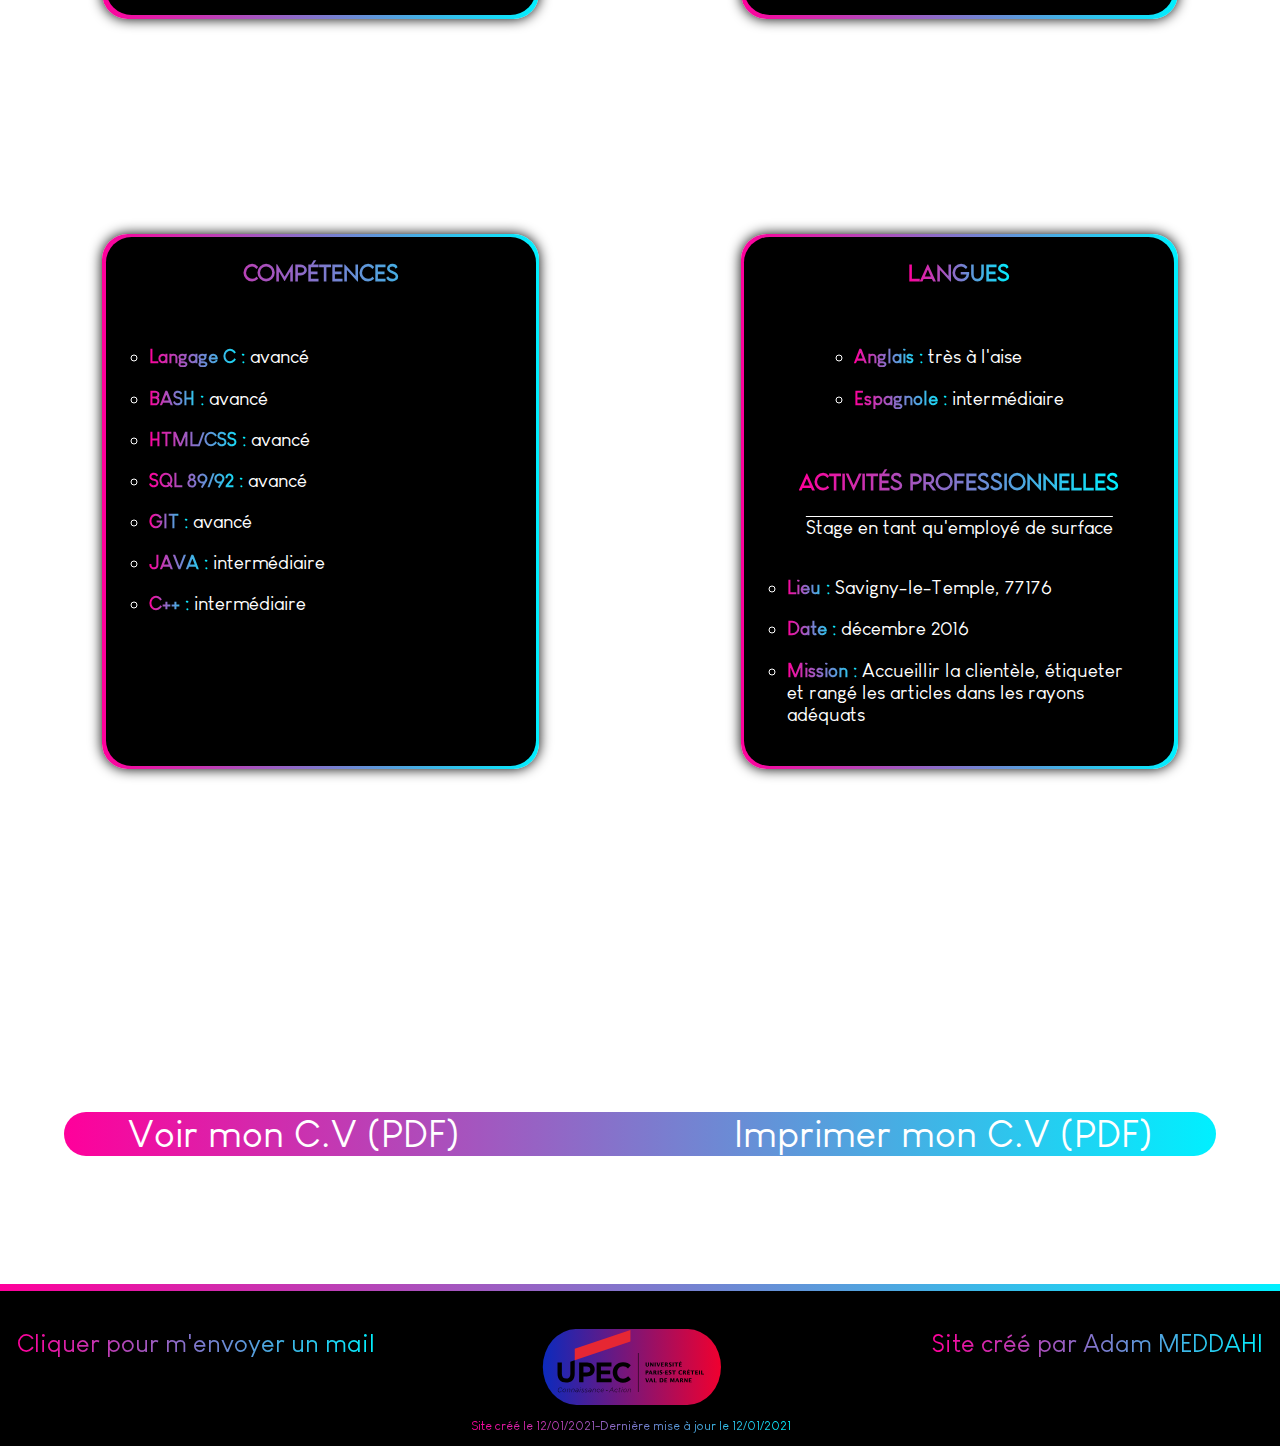
<file: HTML/cv.html>
<!DOCTYPE html>
<html lang="fr">
      <head>
      	
            <meta charset="utf-8"/>
            <link rel="stylesheet"  href="../CSS/cv.css"/>
            <title>CV</title>

      </head>

<body>


	<header>

		

 		<ul id="topBarre">
		
			<li class="vignette" ><a  href="index.html">  <h1>Accueil</h1>  </a>   </li>
		<li class="vignette">	<a href="contact.html">  <h1>Contact</h1>  </a> </li>
		<li class="vignette">	<a  href="realisations.html"> <h1>Réalisations</h1> </a> </li>
		
		</ul>

	</header>

<div class="liseret"></div>
	<div class="location"> <h2>CV</h2> </div>

<div id="ancre"> 
	<a href="#"><img src="../images/fleche.svg" style="width:100%;margin-bottom: 100%;" alt="fleche.svg" ></a>
	<a class="lienNW" target=”_blank” href="https://www.linkedin.com/in/adam-meddahi-aba800203/"> <img src="../images/linkedin.svg" style="width:100%;" alt="linkedin.svg"></a>

	<a class="lienNW" target=”_blank” href="https://github.com/Admdh"><img src="../images/github.svg" style="width:100%;" alt="github.svg"></a>
</div>	
	

	<div class="contenuPage">

			<div class="intro">

				<p>Vous trouverez ici mon curriculum vitae aussi bien sous forme html/css que PDF.</p>	
			</div>
			

			<div class="contour">

				<div class="texteCentrerDansContour">

						<h3>À mon propos</h3>

						<p>Actuellement étudiant en DUT informatique, je suis passionné par l'informatique et plus précisément par le développement de logiciel et d'application ainsi que le développement sur système embarqué. </p>
			
				</div>
			</div>


			<div class="contour">
				<div style="display: flex; flex-direction: column; ;justify-content: center;align-items: center;background-color: black; border-radius: 2vw; width:100%;">

				<h3> Mon parcours scolaire</h3>
			<img src="../images/fresqueTemporelle.svg" alt="imageFresqueTemporelle.svg" style="width: 100%;" >
					
			</div>
		</div>

	<div class="ensembleDiv">
				<div class="contourListe">
		
					<div class="listeCentrerDansContour">
				
						<h3>État civil</h3>
				
						<ul>
							<li><p><strong>Prénom :</strong> Adam</p></li>
							<li><p><strong>Nom :</strong> Meddahi<p></li>
							<li><p><strong>Adresse :</strong> 16 avenue de Roumanie</p></li>
							<li><p><strong>Ville :</strong> Savigny-le-Temple</p></li>
							<li><p><strong>Situation :</strong> Célibataire</p></li>
							<li><p><strong>Date de naissance :</strong> 30/08/2002 (18 ans) </p></li>
					
						</ul>

					</div>
				</div>

				<div class="contourListe">
		
					<div class="listeCentrerDansContour">
				
						<h3>Mes centres d'intérêts</h3>
				
						<ul>
							<li><p>La <strong>programmation</strong> de  projets d'ampleurs différentes<p></li>
							<li><p>La pratique du <strong>Basketball</strong> </p></li>
							<li><p>Étudier <strong>l'histoire</strong> du monde et la <strong>géopolitique</strong></p></li>
							<li><p><strong>L'entreprenariat</strong> dans des projets variés</p></li>
							<li><p><strong>Apprendre</strong> de nouvelles choses</p></li>
							
						</ul>
					
					</div>
				</div>

			</div>

			<div class="ensembleDiv">
				<div class="contourListe">
		
					<div class="listeDansContour" >
				
						<h3  class="titreAutoCentrer">Compétences</h3>
				
							<ul>
							<li><p><strong>Langage C :</strong> avancé<p></li>
							<li><p><strong>BASH :</strong> avancé</p></li>
							<li><p><strong>HTML/CSS :</strong> avancé</p></li>
							<li><p><strong>SQL 89/92 :</strong> avancé</p></li>
							<li><p><strong>GIT :</strong> avancé</p></li>
							<li><p><strong>JAVA :</strong> intermédiaire</p></li>
							<li><p><strong>C++ :</strong> intermédiaire</p></li>
							
						</ul>

					</div>
				</div>

				<div class="contourListe">
		
					<div class="listeCentrerDansContour">
				
						<h3>Langues</h3>
				
						<ul>
							<li><p><strong>Anglais :</strong> très à l'aise</p></li>
							<li><p><strong>Espagnole :</strong> intermédiaire </p></li>
							
							
						</ul>

						<h3>Activités professionnelles</h3>
						<h4 >Stage en tant qu'employé de surface</h4>
						<ul>
							<li><p><strong>Lieu :</strong> Savigny-le-Temple, 77176<p></li>
							<li><p><strong>Date :</strong> décembre 2016</p></li>
							<li><p><strong>Mission : </strong>Accueillir la clientèle, étiqueter et rangé les articles dans les rayons adéquats </p></li>
							
							
						</ul>
					
					</div>
				</div>

			</div>



</div>

<div class="contourCv">
	
	<a href="./document/cv.pdf">Voir mon C.V (PDF)</a>
	<a href="./document/cv.pdf" OnClick="javascript:window.print()">Imprimer mon C.V (PDF)</a>



</div>

	<div class="liseretFooter"></div>

	<footer>
		<a  class="email" href="mailto:admedh@outlook.com"> Cliquer pour m'envoyer un mail </a>
		<div class="image"> <img class="upec" src="../images/UPEC.svg" alt="upec.svg">	<p class="date">Site créé le 12/01/2021-Dernière mise à jour le 12/01/2021</p></div>
		<p class="signature">Site créé par Adam MEDDAHI</p>

	</footer>
</body>
</html>
</file>
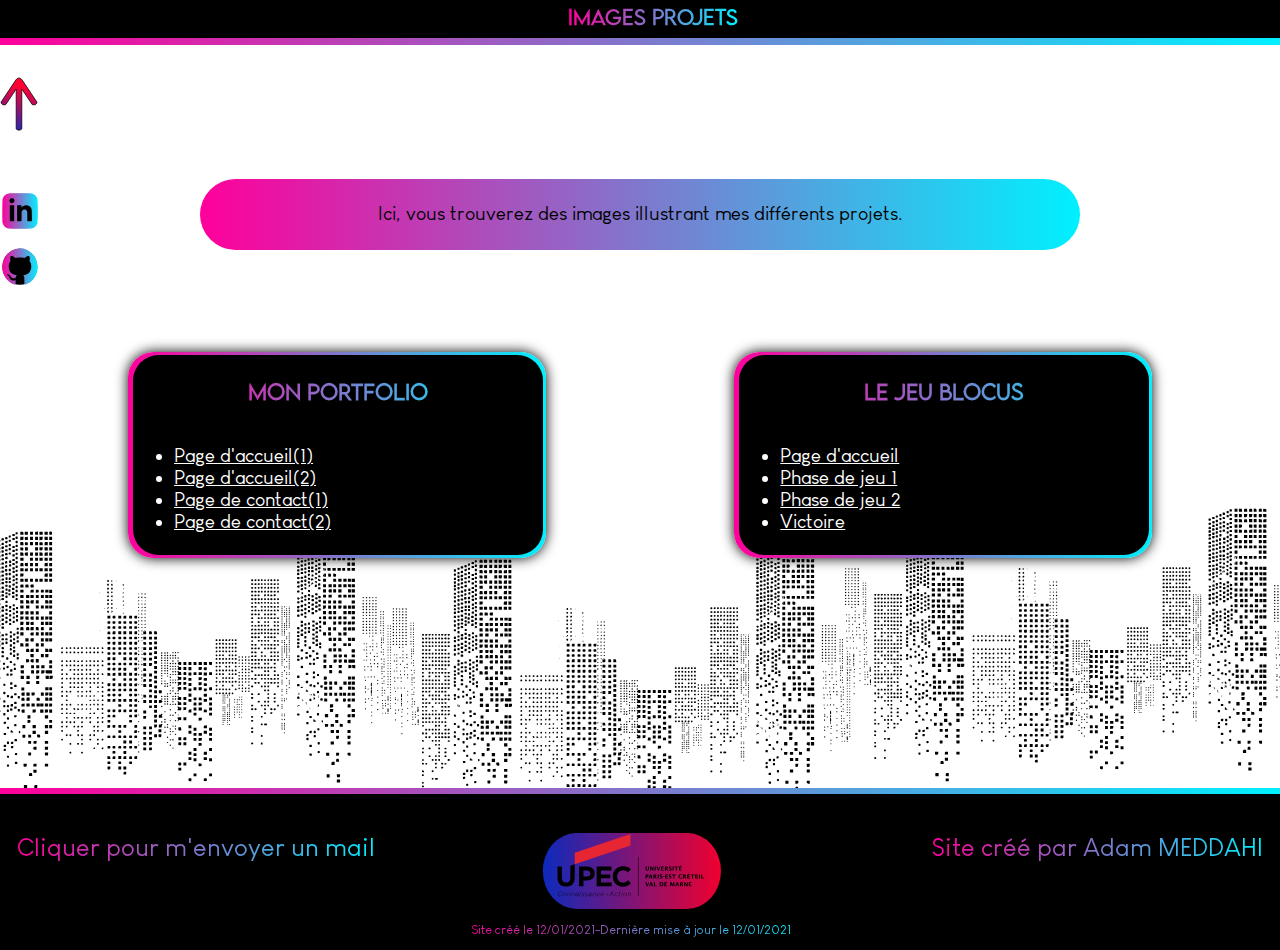
<file: HTML/imageProjet.html>
<!DOCTYPE html>
<html lang="">
      <head>
      		
            <meta charset="utf-8"/>
            <link rel="stylesheet"  href="../CSS/image.css"/>
            <title>Images projets</title>
      </head>

<body>
		<header>
			<h1>Images Projets</h1> 
		</header>

	<div class="liseret"></div>

	<div id="ancre"> 
		<a href="#"><img src="../images/fleche.svg" style="width:100%;margin-bottom: 100%;" alt="fleche.svg" ></a>
		<a class="lienNW" target=”_blank” href="https://www.linkedin.com/in/adam-meddahi-aba800203/"> <img src="../images/linkedin.svg" style="width:100%;" alt="linkedin.svg"></a>

		<a class="lienNW" target=”_blank” href="https://github.com/Admdh"><img src="../images/github.svg" style="width:100%;" alt="github.svg"></a>
	</div>	
	

	<div class="contenuPage">

			<div class="intro">

				<p>Ici, vous trouverez des images illustrant mes différents projets.</p>	
			</div>

	<div class="ensembleDiv"> 		

<div class="contourListe">
				<div class="listeDansContour">

						<h3>Mon portfolio</h3>

						<ul>
							<li><a href="../images/accueil1.png">Page d'accueil(1)</a></li>
							<li><a href="../images/accueil2.png">Page d'accueil(2)</a></li>
							<li><a href="../images/contact1.png">Page de contact(1)</a></li>
							<li><a href="../images/contact2.png">Page de contact(2)</a></li>

						</ul>
			
			</div>
</div>



<div class="contourListe">
				<div class="listeDansContour">

						<h3>Le jeu Blocus</h3>

						<ul>
							<li><a href="../images/imageAAjouter.png">Page d'accueil</a></li>
							<li><a href="../images/imageAAjouter.png">Phase de jeu 1</a></li>
							<li><a href="../images/imageAAjouter.png">Phase de jeu 2</a></li>
							<li><a href="../images/imageAAjouter.png">Victoire</a></li>

						</ul>
			
			</div>
</div>
		
	
		

	</div>
</div>
	<div class="liseretFooter"></div>
<footer>
		<a  class="email" href="mailto:admedh@outlook.com"> Cliquer pour m'envoyer un mail </a>
		<div class="image"> <img class="upec" src="../images/UPEC.svg" alt="upec.svg">	<p class="date">Site créé le 12/01/2021-Dernière mise à jour le 12/01/2021</p></div>
		<p class="signature">Site créé par Adam MEDDAHI</p>

	</footer>
</body>
</html>
</file>
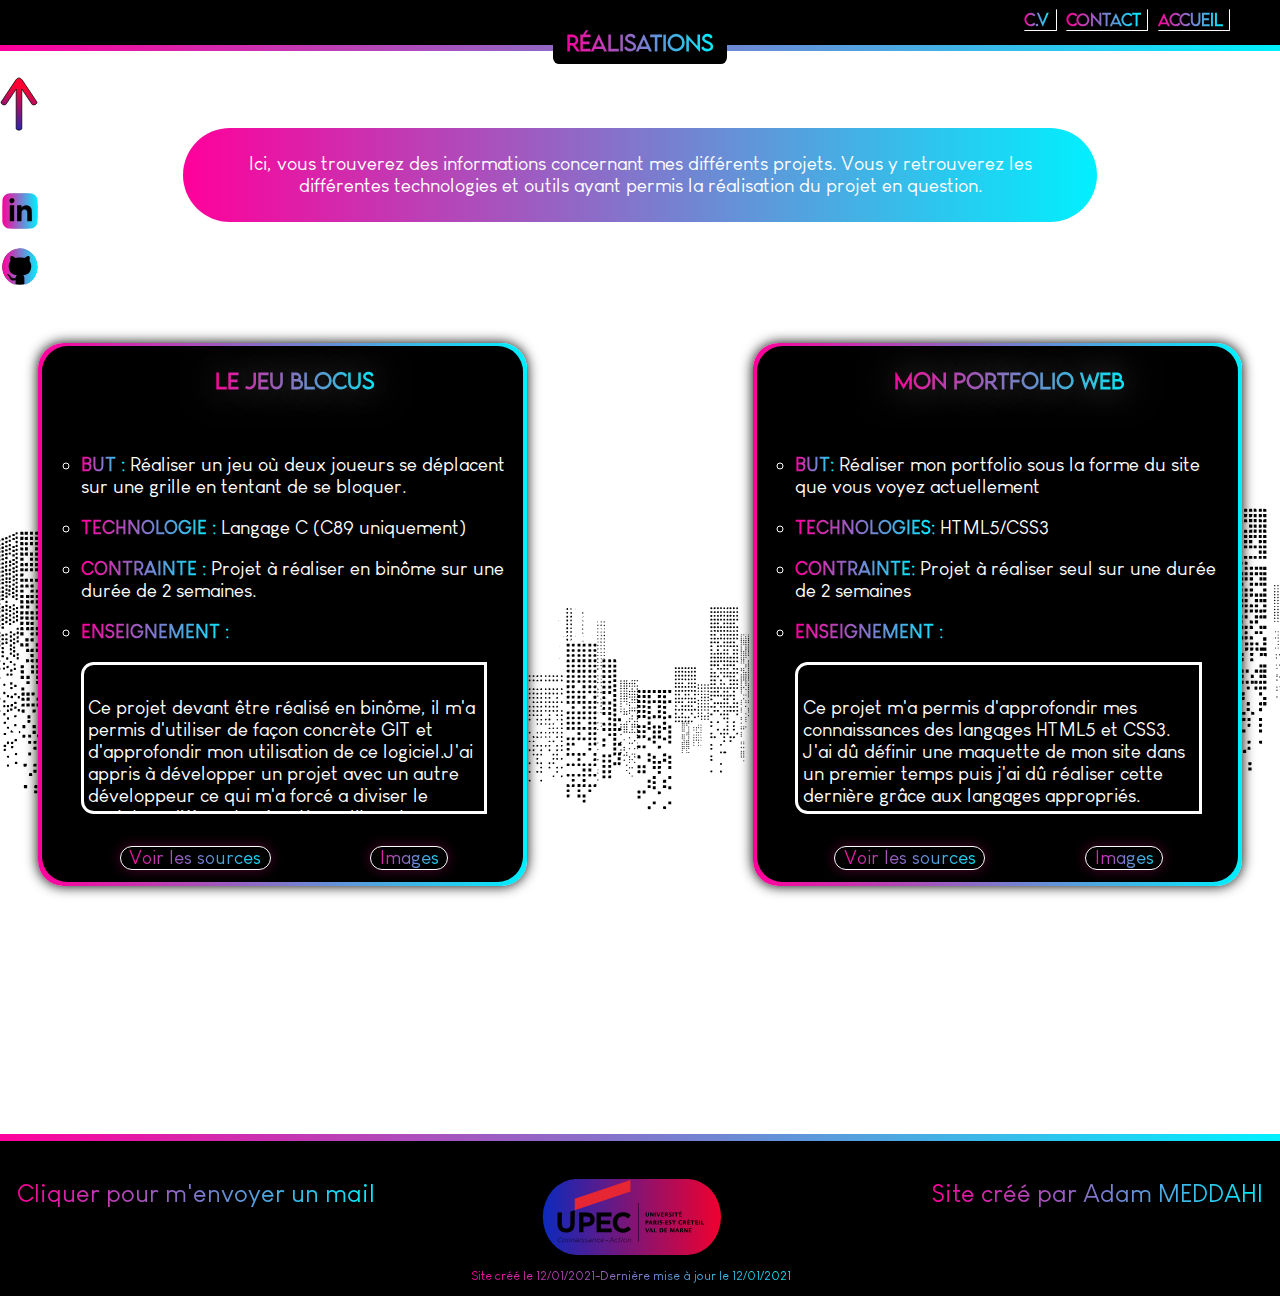
<file: HTML/realisations.html>
<!DOCTYPE html>
<html lang="">
      <head>
      		
            <meta charset="utf-8"/>
            <link rel="stylesheet"  href="../CSS/realisation.css"/>
            <title>Réalisations</title>
      </head>

<body>
		<header>

 			<ul id="topBarre">
		
				<li class="vignette" ><a  href="cv.html">  <h1>C.V</h1>  </a>   </li>
				<li class="vignette">	<a href="contact.html">  <h1>Contact</h1>  </a> </li>
				<li class="vignette">	<a  href="index.html"> <h1>Accueil</h1> </a> </li>
			</ul>

		</header>

	<div class="liseret"></div>
	<div class="location"> <h2>Réalisations</h2> </div>

	<div id="ancre"> 
		<a href="#"><img src="../images/fleche.svg" style="width:100%;margin-bottom: 100%;" alt="fleche.svg" ></a>
		<a class="lienNW" target=”_blank” href="https://www.linkedin.com/in/adam-meddahi-aba800203/"> <img src="../images/linkedin.svg" style="width:100%;" alt="linkedin.svg"></a>

		<a class="lienNW" target=”_blank” href="https://github.com/Admdh"><img src="../images/github.svg" style="width:100%;" alt="github.svg"></a>
	</div>	
	

	<div class="contenuPage">

			<div class="intro">

				<p>Ici, vous trouverez des informations concernant mes différents projets. Vous y retrouverez les différentes technologies et outils ayant permis la réalisation du projet en question.</p>	
			</div>

<div class="ensembleDiv">			

<div class="contourA">
				<div class="projetTemplate">

						<h3>Le jeu Blocus</h3>

						<ul class="listeRea">
							<li ><p> <mark>BUT :</mark> Réaliser un jeu où deux joueurs se déplacent sur une grille en tentant de se bloquer. </p></li>
							<li><p> <mark>TECHNOLOGIE :</mark> Langage C (C89 uniquement)<p></li>
							<li><p><mark>CONTRAINTE :</mark>  Projet à réaliser en binôme sur une durée de 2 semaines. </p></li>
							<li><p><mark>ENSEIGNEMENT :</mark> </p> <div class="divScrollable"> <p>Ce projet devant être réalisé en binôme, il m'a permis d'utiliser de façon concrète GIT et d'approfondir mon utilisation de ce logiciel.J'ai appris à développer un projet avec un autre développeur ce qui m'a forcé a diviser le projet en différentes fonctionnalités et à ensuite se partager ces dernières. Ce projet m'a aussi appris à respecter un planning de développement afin de pouvoir rendre le travail dans le temps imparti. Ce projet m'a permis de réaliser plusieurs bibliothèques composées de plusieurs fonctions. J'ai aussi réalisé le makefile avec mon camarade et nous avons rédiger un rapport détaillé du travail effectué. </p></div></li>
						</ul>
						<div class="projetButton"><a  class="boutonProjet" target=”_blank” href="https://github.com/Admdh "> Voir les sources </a> <a class="boutonProjet" target=”_blank”  href="imageProjet.html"> Images </a> </div>
			
			</div>
</div>
		
		<div class="contourA">
				<div class="projetTemplate">

						<h3>Mon Portfolio WEB</h3>

						<ul  class="listeRea" >
							<li ><p> <mark>BUT:</mark> Réaliser mon portfolio sous la forme du site que vous voyez actuellement  </p></li>
							<li><p> <mark>TECHNOLOGIES:</mark> HTML5/CSS3<p></li>
							<li><p><mark>CONTRAINTE:</mark> Projet à réaliser seul sur une durée de 2 semaines  </p></li>
							<li><p><mark>ENSEIGNEMENT :</mark></p> <div class="divScrollable"> <p>Ce projet m'a permis d'approfondir mes connaissances des langages HTML5 et CSS3. J'ai dû définir une maquette de mon site dans un premier temps puis j'ai dû réaliser cette dernière grâce aux langages appropriés.</p></div></li>
						</ul>

						<div class="projetButton"><a  class="boutonProjet" target=”_blank” href="https://github.com/Admdh "> Voir les sources </a> <a class="boutonProjet"  target=”_blank” href="imageProjet.html"> Images </a> </div>

</div></div>

</div>


		

	</div>

	<div class="liseretFooter"></div>
<footer>
		<a  class="email" href="mailto:admedh@outlook.com"> Cliquer pour m'envoyer un mail </a>
		<div class="image"> <img class="upec" src="../images/UPEC.svg" alt="upec.svg">	<p class="date">Site créé le 12/01/2021-Dernière mise à jour le 12/01/2021</p></div>
		<p class="signature">Site créé par Adam MEDDAHI</p>

	</footer>
</body>
</html>
</file>
<file: index.css>
@font-face{
	font-family:"texte";
	src:url(polices/Louis-George-Cafe.ttf);
}


@font-face{
	font-family:"title";
	src:url(polices/LEMONMILK-Light.otf);
}


h1{
	margin:0 0 0 0;
	font-family: title;
	font-size: 1.2vw;
 background-image:linear-gradient(to right, #0c2bc2ff, #ff0032ff); 
     -webkit-background-clip: text;
     color: transparent;
}

h2{
	margin: 0 0 0 0;
	font-family: title;
	font-size: 1.6vw;
 background-image:linear-gradient(to right, #0c2bc2ff, #ff0032ff); 
     -webkit-background-clip: text;
     color: transparent;
 }


h3{
    font-size: 1.6vw;
    font-family: title;
    background-image:linear-gradient(to right, #0c2bc2ff, #ff0032ff); 
     -webkit-background-clip: text;
     color: transparent;
}

p{
	font-family:texte;
	color: white;
}

a{
	text-decoration: none;
}

ul{
	list-style-type: circle;
	padding: 0 0 0 0 ;
}

strong{
  background-image:linear-gradient(to right, #0c2bc2ff, #ff0032ff); 
     -webkit-background-clip: text;
     color: transparent;

}



header{
	display: flex;
	flex-direction: row;
    justify-content:right;
    background-color:  black;
    min-height: 3vh;
   	width:100%;
    padding: 0 2% 1% 2%;
    position:fixed;
}

.lienNW{
	display: flex;
	justify-content: center;
	align-items: center;	
	margin-top: 50%;
	text-align: center;
	margin-left: 5%;
}

#topBarre{
	display:flex;  
	flex-direction: row;
	justify-content: center;
	align-items: center;
    list-style: none;
    padding: 0 0 0 0;
    margin:0 5% 0 5%;
}

.vignette{
	text-decoration:none;
	margin-left:5%; 
	padding-right: 0.5vw; 
	border-right: 0.1vw solid white;
	border-bottom: solid 0.1vw white;
	margin-top: 20px;
	border-radius: 0.1vw;
}

.vignette:hover{
	 border-color:#ff0032ff ;
	box-shadow: 0.1vw 0.1vw 0.2vw  #ff0032ff;
}

.liseret{
	height:0.5vw;
	width:100%;
	background-image:  linear-gradient(to right, #0c2bc2ff, #ff0032ff); 
	margin-top: 3.5%;
	position:fixed;
}

.location{
		background-color: black;
	padding:0.5vw 1vw 0.5vw 1vw;	
	border-bottom-right-radius: 0.5vw ;
	border-bottom-left-radius: 0.5vw ;
	margin-top: 1.8%;
	position:fixed;
}

#ancre{
	display: flex;
	flex-direction: column;
	justify-content: center;align-items: center;
	width:3%;
	position: fixed;
	margin :6% 97% 0 0;
	padding: 0 0 0 0;
}

.contenuPage{
	margin-top: 10%;
	display: flex;
	flex-direction: column;
	align-items: center;
	padding: 0 8% 0 8%;	
	margin-bottom: 10%;
}

.intro{
	text-align: center;
	width: 80%;
	padding:0.5% 3% 0.5% 3%;
	background-image:  linear-gradient(to right, #0c2bc2ff, #ff0032ff);
	font-size: 1.5vw;
	border-radius: 10vw;
	margin-bottom: 10%;
}

.contour{
	display: flex;
	flex-direction: column;
	justify-content: center;
	align-items: center;
	width: 100%;
	padding:0.3% 0.3% 0.3% 0.3%;
	background-image:  linear-gradient(to right, #0c2bc2ff, #ff0032ff);
	margin-bottom: 10%;
	border-radius: 2vw;
	box-shadow: 0 0 1vw black;
}

.texteCentrerDansContour{
	display: flex;
	text-align: justify;
	flex-direction: column;
	align-items: center;
	padding: 0.5% 3% 0.5% 3%;
	border-radius: 2vw;
	background-color: black;
	font-size: 1.5vw;
}

.ensembleDiv{
	display: flex;
	flex-direction: row;
	height: auto;
	justify-content: space-between;
	margin-bottom: 10%;
	width:100%;
	padding:0 5% 0 5%;
}

.contourListe{
	display: flex;
	flex-direction: column;
	justify-content: center;
	align-items: center;
	min-width: 40%;
	padding:0.3% 0.3% 0.3% 0.3%;
	background-image:  linear-gradient(to right, #0c2bc2ff, #ff0032ff);
	margin-bottom: 10%;
	border-radius: 2vw;
	box-shadow: 0 0 1vw black;
}

.listeCentrerDansContour{
	display: flex;
	flex-direction: column;
	align-items: center;
	padding:0.5% 10% 0.5% 10%;
	border-radius: 2vw;
	height: 100%;
	background-color:black;
	color: white;
	font-size:1.5vw;
	font-family:texte;
	margin-left: 0px;
	width: 80%; 
	height: 100%;	
}

.liseretFooter{
	height:0.5vw;
	width:100%;
	background-image:  linear-gradient(to right, #0c2bc2ff, #ff0032ff); 
}

footer{		
	display: flex;
	flex-direction:row;
	justify-content: center;
	background: black; 
	width: 100%;
	padding: 3% 0 1% 0;
	font-size:2vw;
}

.email{
	text-decoration: none;
	 background-image:linear-gradient(to right, #0c2bc2ff, #ff0032ff); 
     -webkit-background-clip: text;
     color: transparent;
	font-family:texte;
}

.image{
	display: flex;
	flex-direction:column;
	justify-content: center;
	align-items: center;
	background-color: black;
	width:40%;
}

.upec{	
	background-color: black;
	width:35%;
}

.signature{
	display: flex;
	justify-content: center;
	 background-image:linear-gradient(to right, #0c2bc2ff, #ff0032ff); 
     -webkit-background-clip: text;
     color: transparent;
	font-family:texte;
	margin: 0 0 0 3.5%;
}

.date{

	font-size: 1vw;
	 background-image:linear-gradient(to right, #0c2bc2ff, #ff0032ff); 
     -webkit-background-clip: text;
     color: transparent;
 	margin-bottom: 0;
}

@media all and (min-width: 0px) and (max-width: 800px){
	.ensembleDiv{
		display: flex;
		flex-direction: column;
		height: auto;
		justify-content: space-between;
		margin-bottom: 10%;
		width:100%;
		padding:0 5% 0 5%;
	}
	p{font-size: 3vw;}
	h3{font-size:4vw;}

}
@media screen and (max-width: 800px){}
@media all and (max-device-width: 800px){}

body{
	display: flex;
	flex-direction: column;
	background-color: white;
	align-items: center;
	background-image: url(images/bildongz.svg);
	background-position: bottom;
	background-repeat: no-repeat;
	background-attachment: fixed;
	margin: 0 0 0 0 ;	

}
</file>
<file: CSS/index.css>
@font-face{
	font-family:"texte";
	src:url(../polices/Louis-George-Cafe.ttf);
}


@font-face{
	font-family:"title";
	src:url(../polices/LEMONMILK-Light.otf);
}

h1{
	margin:0 0 0 0;
	font-family: title;
	font-size: 1.2vw;
 	background-image:linear-gradient(to right,  #ff009b, #00f0ff); 
    -webkit-background-clip: text;
    color: transparent;
}

h2{
	margin: 0 0 0 0;
	font-family: title;
	font-size: 1.6vw;
 	background-image:linear-gradient(to right,  #ff009b, #00f0ff); 
    -webkit-background-clip: text;
    color: transparent;
 }


h3{
    font-size: 1.6vw;
    font-family: title;
    background-image:linear-gradient(to right,  #ff009b, #00f0ff); 
     -webkit-background-clip: text;
     color: transparent;
}

p{
	font-family:texte;
	color: white;
}

a{
	text-decoration: none;
}

ul{
	list-style-type: circle;
	padding: 0 0 0 0 ;
}

strong{
  	background-image:linear-gradient(to right,  #ff009b, #00f0ff); 
    -webkit-background-clip: text;
    color: transparent;
}

header{
	display: flex;
	flex-direction: row;
    justify-content:right;
    background-color:  black;
   	width:100%;
    padding: 0 2% 1% 2%;
    position:fixed;
}


.lienNW{
	display: flex;
	justify-content: center;
	align-items: center;	
	margin-top: 50%;
	text-align: center;
	margin-left: 5%;
}

#topBarre{
	display:flex;  
	flex-direction: row;
	justify-content: center;
	align-items: center;
    list-style: none;
    padding: 0 0 0 0;
    margin:0 5% 0 5%;
}

.vignette{
	text-decoration:none;
	margin-left:5%; 
	padding-right: 0.5vw; 
	border-right: 0.1vw solid white;
	border-bottom: solid 0.1vw white;
	margin-top: 5%;
	border-radius: 0.1vw;
}

.vignette:hover{
	 border-color:#00f0ff ;
	box-shadow: 0.1vw 0.1vw 0.2vw  #00f0ff;
}

.liseret{
	height:0.5vw;
	width:100%;
	background-image:  linear-gradient(to right,  #ff009b, #00f0ff); 
	margin-top: 3.5%;
	position:fixed;
}

.location{
	background-color: rgb(0,0,0);
	padding:0.5vw 1vw 0.5vw 1vw;	
	border-bottom-right-radius: 0.5vw ;
	border-bottom-left-radius: 0.5vw ;
	margin-top: 1.8%;
	position:fixed;
}

#ancre{
	display: flex;
	flex-direction: column;
	justify-content: center;align-items: center;
	width:3%;
	position: fixed;
	margin :6% 97% 0 0;
	padding: 0 0 0 0;
}

.contenuPage{
	margin-top: 10%;
	display: flex;
	flex-direction: column;
	align-items: center;
	padding: 0 8% 0 8%;	
	margin-bottom: 10%;
}

.intro{
	text-align: center;
	width: 80%;
	padding:0.5% 3% 0.5% 3%;
	background-image:  linear-gradient(to right, #ff009b, #00f0ff);
	font-size: 1.5vw;
	border-radius: 10vw;
	margin-bottom: 10%;
}

.contour{
	display: flex;
	flex-direction: column;
	justify-content: center;
	align-items: center;
	width: 100%;
	padding:0.3% 0.3% 0.3% 0.3%;
	background-image:  linear-gradient(to right,  #ff009b, #00f0ff);
	margin-bottom: 10%;
	border-radius: 2vw;
	box-shadow: 0 0 1vw black;
}

.texteCentrerDansContour{
	display: flex;
	text-align: justify;
	flex-direction: column;
	align-items: center;
	padding: 0.5% 3% 0.5% 3%;
	border-radius: 2vw;
	background-color: black;
	font-size: 1.5vw;
}

.ensembleDiv{
	display: flex;
	flex-direction: row;
	height: auto;
	justify-content: space-between;
	margin-bottom: 10%;
	width:100%;
	padding:0 5% 0 5%;
}

.contourListe{
	display: flex;
	flex-direction: column;
	justify-content: center;
	align-items: center;
	min-width: 40%;
	padding:0.3% 0.3% 0.3% 0.3%;
	background-image:  linear-gradient(to right,  #ff009b, #00f0ff);
	margin-bottom: 10%;
	border-radius: 2vw;
	box-shadow: 0 0 1vw black;
}

.listeCentrerDansContour{
	display: flex;
	flex-direction: column;
	align-items: center;
	padding:0.5% 10% 0.5% 10%;
	border-radius: 2vw;
	height: 100%;
	background-color:black;
	color: white;
	font-size:1.5vw;
	font-family:texte;
	margin-left: 0px;
	width: 80%; 
	height: 100%;	
}

.liseretFooter{
	height:0.5vw;
	width:100%;
	background-image:  linear-gradient(to right,  #ff009b, #00f0ff); 
}

footer{		
	display: flex;
	flex-direction:row;
	justify-content: center;
	background: black; 
	width: 100%;
	padding: 3% 0 1% 0;
	font-size:2vw;
}

.email{
	text-decoration: none;
	 background-image:linear-gradient(to right,  #ff009b, #00f0ff); 
     -webkit-background-clip: text;
     color: transparent;
	font-family:texte;
}

.image{
	display: flex;
	flex-direction:column;
	justify-content: center;
	align-items: center;
	background-color: black;
	width:40%;
}

.upec{	
	background-color: black;
	width:35%;
}

.signature{
	display: flex;
	justify-content: center;
	 background-image:linear-gradient(to right,  #ff009b, #00f0ff); 
     -webkit-background-clip: text;
     color: transparent;
	font-family:texte;
	margin: 0 0 0 3.5%;
}

.date{

	font-size: 1vw;
	 background-image:linear-gradient(to right,  #ff009b, #00f0ff); 
     -webkit-background-clip: text;
     color: transparent;
 	margin-bottom: 0;
}

@media all and (max-width: 1000px){
	
	header{
		display: flex;
		flex-direction: row;
		align-items: center;
		justify-content: right;
		height: 5%;
		border-bottom: 0.5vh cyan solid;
	}

	.intro{
		margin-top: 10%;
	}

	h1{
		font-size: 3.5vw;
	}

	h2{
		font-size: 4.5vw;
		color: black;
	}

	h3{
		font-size: 3vw;
	}

	.liseret{
		display: none;
	}

	p{
		font-size: 3vw;
	}

	#topBarre{   
    	display: flex;
    	flex-direction: row;
    	align-items: center;
    	justify-content: space-around;
    	width:80%;
    	margin: 0 0 0 0;

	}

	.vignette{
		text-decoration:none;
		padding-right: 2vw; 
		border-right: 0.1vw solid white;
		border-bottom: none;
	    margin: 0 0 0 0;
		border-radius: 0.1vw;
	}

	.ensembleDiv{
		display: flex;
		flex-direction: column;
		height: auto;
		justify-content: space-between;
		margin-bottom: 10%;
		width:100%;
		padding:0 5% 0 5%;
	}

	.location{
		display: flex;
		align-items: center;
	 	 background-image:linear-gradient(to right,  #ff009b, #00f0ff); 
		position: fixed;
		margin-right: 80%;
		border-radius: 0;
		color: black;
		height:5%;
		padding-top:0.5% ;
		margin-top: 0;
	}
	
	#ancre{
		display: flex;
		flex-direction: column;
		justify-content: center;
		align-items: center;
		width:7%;
		position: fixed;
		margin :13% 93% 0 0;
		padding: 0 0 0 0;
	}

	.email{
		
		margin-left: 3%;
		text-decoration: none;
		background-image:linear-gradient(to right,  #ff009b, #00f0ff); 
    	-webkit-background-clip: text;
    	color: transparent;
		font-family:texte;
		font-size: 3vw;
	}

	.upec{	
		background-color: black;
		width:60%;
		font-size: 2vw;
	}

	.date{

		font-size: 1.5vw;
	 	background-image:linear-gradient(to right,  #ff009b, #00f0ff); 
	    -webkit-background-clip: text;
	    text-align: center;
	    color: transparent;
	 	margin-bottom: 0;
	}
}

body{
	display: flex;
	flex-direction: column;
	background-color: white;
	align-items: center;
	background-image: url(../images/fond.svg);
	background-size: 100% 100%;
	background-position: bottom;
	background-repeat: no-repeat;
	background-attachment: fixed;
	margin: 0 0 0 0 ;	
}
</file>
<file: contact.css>
@font-face{
	font-family:"text";
	src:url(polices/Louis-George-Cafe.ttf);
}

@font-face{
	font-family:"title";
	src:url(polices/LEMONMILK-Light.otf);
}

h1{
	margin:0 0 0 0;
	font-family: title;
	font-size: 1.2vw;
	background-image:  linear-gradient(to right, #ff009b, #00f0ff);
  	-webkit-background-clip: text;
 	color:transparent;
}

h2{
	margin: 0 0 0 0;
	font-family: title;
	font-size: 1.6vw;
	background-image:  linear-gradient(to right, #ff009b, #00f0ff);
  	-webkit-background-clip: text;
 	color:transparent;
 }

h3{
    font-size: 1.6vw;
    font-family: title;
    background-image:  linear-gradient(to right, #ff009b, #00f0ff);
  	-webkit-background-clip: text;
 	color:transparent;
}

p{
	font-family: text;
	color: white;
}

ul{
	list-style-type: circle;
	padding: 0 0 0 0 ;
	margin:0 0 0 0;
}

strong{
	background-image:  linear-gradient(to right, #ff009b, #00f0ff);
  	-webkit-background-clip: text;
 	color:transparent;
}

a{
	text-decoration: none;
	color: white;
}


header{
	display: flex;
	flex-direction: row;
    justify-content:right;
    background-color:  black;
    width:100%;
    padding: 0 2% 1% 2%;
    position:fixed;
}

.lienNW{
	display: flex;
	justify-content: center;
	align-items: center;	
	margin-top: 50%;
	text-align: center;
	margin-left: 5%;
}

#topBarre{
	display:flex;  
	flex-direction: row;
	justify-content: center;
	align-items: center;
    list-style: none;
    padding: 0 0 0 0;
    margin:0 5% 0 5%;
}

.vignette{
	text-decoration:none;
	margin-left:5%; 
	padding-right: 0.5vw; 
	border-right: 0.1vw solid white;
	border-bottom: solid 0.1vw white;
	margin-top: 20px;
	border-radius: 0.1vw;
}

.vignette:hover{
	 border-color:#00f0ff ;
	box-shadow: 0.1vw 0.1vw 0.2vw  #00f0ff;
}

.liseret{
	height:0.5vw;
	width:100%;
	background-image:  linear-gradient(to right, #ff009b, #00f0ff); 
	margin-top: 3.5%;
	position:fixed;
}

.location{
		background-color: black;
	padding:0.5vw 1vw 0.5vw 1vw;	
	border-bottom-right-radius: 0.5vw ;
	border-bottom-left-radius: 0.5vw ;
	margin-top: 1.8%;
	position:fixed;
}

#ancre{
	display: flex;
	flex-direction: column;
	justify-content: center;align-items: center;
	width:3%;
	position: fixed;
	margin :6% 97% 0 0;
	padding: 0 0 0 0;
}

.contenuPage{
	margin-top: 10%;
	display: flex;
	flex-direction: column;
	align-items: center;
	padding: 0 8% 0 8%;	
	margin-bottom: 10%;
}

.intro{
	text-align: center;
	width: 80%;
	padding:0.5% 3% 0.5% 3%;
	background-image:  linear-gradient(to right, #ff009b, #00f0ff);
	font-size: 1.5vw;
	border-radius: 10vw;
	margin-bottom: 10%;
}

.ensembleDiv{
	display: flex;
	flex-direction: row;
	height: auto;
	justify-content: space-between;
	margin-bottom: 10%;
	width:100%;
	padding:0 5% 0 5%;
}

.contourListe{
	display: flex;
	flex-direction: column;
	justify-content: center;
	align-items: center;
	min-width: 40%;
	padding:0.3% 0.3% 0.3% 0.3%;
	background-image:  linear-gradient(to right, #ff009b, #00f0ff);
	margin-bottom: 10%;
	border-radius: 2vw;
	box-shadow: 0 0 1vw black;
}

.listeCentrerDansContour{
	display: flex;
	flex-direction: column;
	align-items: center;
	padding:0.5% 10% 0.5% 10%;
	border-radius: 2vw;
	height: 100%;
	background-color:black;
	color: white;
	font-size:1.5vw;
	font-family: text;
	margin-left: 0px;
	width: 80%; 
	height: 100%;	
}

.formulaire{
	width:100%;
	display: flex;
	flex-direction: row;
	justify-content: space-between;
	align-items: center;
	margin-top: 2%;
}

.titreContact{
	font-size: 1.6vw;
}

form {
  	display: flex;
	flex-direction: column;
	align-items: center;
 	width: 96%;
	height:100%;
 	background-color: black;
 	border-radius: 2vw;
  	color:white;
  	padding: 0 2% 0 2%;
}

label {
 	font-family: text;
 	font-size: 1.5vw;
 	background-image:  linear-gradient(to right, #ff009b, #00f0ff);
  	-webkit-background-clip: text;
 	color:transparent;
 }

input, textarea {
  font: 1vw text;
  width: 50%;
  border: 0.1vw solid #ff0032ff;
  border-radius: 1vw;
  text-align: center;
  background-color: white;
  color:black;
}

input:focus, textarea:focus {
  border-width: 0.15vw;
  box-shadow: 0 0 0.5vw white; 
}

.button{
	margin-top: 5%;
}

button{
	margin-top: 10%;
    border-radius: 1vw;
    text-align: center;
    font-size:1.5vw;
    font-family: text;
    border:solid 0.05vw white;
    background-image: linear-gradient(to right, #ff009b, #00f0ff); 
	-webkit-background-clip:text;
	color:transparent;
    margin-bottom:1vw; 
    margin-top: 1vw;
    box-shadow: 0px 0px 1vw rgba(247,18,137,0.3);
}

button:hover{
	cursor: pointer;
}

.liseretFooter{
	height:0.5vw;
	width:100%;
	background-image:  linear-gradient(to right, #ff009b, #00f0ff); 
}

footer{		
	display: flex;
	flex-direction:row;
	justify-content: center;
	background: black; 
	width: 100%;
	padding: 3% 0 1% 0;
	font-size:2vw;
}

.email{
	text-decoration: none;
	background-image: linear-gradient(to right, #ff009b, #00f0ff);
	-webkit-background-clip: text;
 	color: transparent;
	font-family: text;
}

.image{
	display: flex;
	flex-direction:column;
	justify-content: center;
	align-items: center;
	background-color: black;
	width:40%;
}

.upec{	
	background-color: black;
	width:35%;
}

.signature{
	display: flex;
	justify-content: center;
	background-image:  linear-gradient(to right, #ff009b, #00f0ff);
  	-webkit-background-clip: text;
 	color:transparent;
	font-family: text;
	margin: 0 0 0 3.5%;
}

.date{

	font-size: 1vw;
	background-image:  linear-gradient(to right, #ff009b, #00f0ff);
  	-webkit-background-clip: text;
 	color:transparent;
 	margin-bottom: 0;
}



@media all and (max-width: 1000px){
	
	header{
		display: flex;
		flex-direction: row;
		align-items: center;
		justify-content: right;
		height: 5%;
	}

	.intro{
		margin-top: 10%;
	}

	h1{
		font-size: 3.5vw;
	}

	h2{
		font-size: 4.5vw;
		color: black;
	}

	h3{
		font-size: 3vw;
	}
	h4{
		font-size: 2vw;
	}

	.liseret{
		display: none;
	}

	p{
		font-size: 3vw;
	}

	#topBarre{   
    	display: flex;
    	flex-direction: row;
    	align-items: center;
    	justify-content: space-around;
    	width:80%;
    	margin: 0 0 0 0;
	}

	.vignette{
		text-decoration:none;
		padding-right: 2vw; 
		border-right: 0.1vw solid white;
		border-bottom: none;
	    margin: 0 0 0 0;
		border-radius: 0.1vw;
	}

	.ensembleDiv{
	align-items: center;
	flex-direction: column;

}
	.location{
		display: flex;
		align-items: center;
	 	background-image:linear-gradient(to right, #ff009b, #00f0ff); 
		position: fixed;
		color: black;
		height:5%;
		margin-top: 0;
		width: 22%;
		border-radius: 0;
		margin-right:78%;
	}
	
	#ancre{
		display: flex;
		flex-direction: column;
		justify-content: center;
		align-items: center;
		width:7%;
		position: fixed;
		margin :13% 93% 0 0;
		padding: 0 0 0 0;
	}

	.contourListe{width:80%;}

	.titreContact{font-size: 3vw}
	label{
		font-size: 3vw;
	}
	button{font-size: 2vw;}

	.liseretFooter{margin-top: 30%;}

	.email{
		margin-left: 3%;
		text-decoration: none;
		background-image:linear-gradient(to right, #ff009b, #00f0ff); 
    	-webkit-background-clip: text;
    	color: transparent;
		font-family:text;
		font-size: 3vw;
	}

	.upec{	
		background-color: black;
		width:60%;
		font-size: 2vw;
	}

	.date{

		font-size: 1.5vw;
	 	background-image:linear-gradient(to right, #ff009b, #00f0ff); 
	    -webkit-background-clip: text;
	    text-align: center;
	    color: transparent;
	 	margin-bottom: 0;
	}
}

body{
	display: flex;
	flex-direction: column;
	background-color: white;
	align-items: center;
	background-image: url(images/bildongz.svg);
	background-position: bottom;
	background-repeat: no-repeat;
	background-attachment: fixed;
	margin: 0 0 0 0 ;	
}
</file>
<file: cv.css>
@font-face{
	font-family:"text";
	src:url(polices/Louis-George-Cafe.ttf);
}


@font-face{
	font-family:"title";
	src:url(polices/LEMONMILK-Light.otf);
}


h1{
	margin:0 0 0 0;
	font-family: title;
	font-size: 1.2vw;
	background-image:  linear-gradient(to right, #0c2bc2ff, #ff0032ff);
  	-webkit-background-clip: text;
 	color:transparent;
}

h2{
	margin: 0 0 0 0;
	font-family: title;
	font-size: 1.6vw;
	background-image:  linear-gradient(to right, #0c2bc2ff, #ff0032ff);
  	-webkit-background-clip: text;
 	color:transparent;
 }


h3{
    font-size: 1.6vw;
    font-family: title;
    background-image:  linear-gradient(to right, #0c2bc2ff, #ff0032ff);
  	-webkit-background-clip: text;
 	color:transparent;
}

h4{
	margin :0 0 0 0;
	text-decoration: overline;
	font-weight: lighter;

}

p{
	font-family: text;
	color: white;
}
a {
		text-decoration: none;
}
ul{
	list-style-type: circle;
	padding: 0 0 0 0 ;
}

strong{
	background-image:  linear-gradient(to right, #0c2bc2ff, #ff0032ff);
  	-webkit-background-clip: text;
 	color:transparent;
}



header{
	display: flex;
	flex-direction: row;
    justify-content:left;
    background-color:  black;
   	width:100%;
    padding: 0 2% 1% 2%;
    position:fixed;
}

.NWlink{
	display: flex;
	flex-direction: row;
	width:100%;
	margin-right: 10vw;
	margin-top: 1%; 
	min-height: 50%;

}
.lienNW{
	display: flex;
	justify-content: center;
	align-items: center;	
	width: 5%;
	text-align: center;
	margin-left: 5%;
}

#topBarre{
	display:flex;  
	flex-direction: row;
	justify-content: center;
	align-items: center;
    list-style: none;
    padding: 0 0 0 0;
    margin:0 5% 0 5%;
}

.vignette{
	text-decoration:none;
	margin-left:5%; 
	padding-right: 0.5vw; 
	border-right: 0.1vw solid white;
	border-bottom: solid 0.1vw white;
	margin-top: 5%;
	border-radius: 0.1vw;
}

.vignette:hover{
	 border-color:#ff0032ff ;
	box-shadow: 0.1vw 0.1vw 0.2vw  #ff0032ff;
}

.liseret{
	height:0.5vw;
	width:100%;
	background-image:  linear-gradient(to right, #0c2bc2ff, #ff0032ff); 
	margin-top: 4.2%;
	position:fixed;
}

.location{
		background-color: black;
	padding:0.5vw 1vw 0.5vw 1vw;	
	border-bottom-right-radius: 0.5vw ;
	border-bottom-left-radius: 0.5vw ;
	margin-top: 2.5%;
	position:fixed;
}

#ancre{
	display: flex;
	justify-content: center;align-items: center;
	width:3%;
	position: fixed;
	margin :6% 97% 0 0;
	padding: 0 0 0 0;
}

.contenuPage{
	margin-top: 10%;
	display: flex;
	flex-direction: column;
	align-items: center;
	padding: 0 8% 0 8%;	
	margin-bottom: 10%;
}

.intro{
	text-align: center;
	width: 80%;
	padding:0.5% 3% 0.5% 3%;
	background-image:  linear-gradient(to right, #0c2bc2ff, #ff0032ff);
	font-size: 1.5vw;
	border-radius: 10vw;
	margin-bottom: 10%;
}

.contour{
	display: flex;
	flex-direction: column;
	justify-content: center;
	align-items: center;
	width: 100%;
	padding:0.3% 0.3% 0.3% 0.3%;
	background-image:  linear-gradient(to right, #0c2bc2ff, #ff0032ff);
	margin-bottom: 10%;
	border-radius: 2vw;
	box-shadow: 0 0 1vw black;
}

.texteCentrerDansContour{
	display: flex;
	flex-direction: column;
	align-items: center;
	text-align: center;
	padding: 0.5% 3% 0.5% 3%;
	border-radius: 2vw;
	background-color: black;
	font-size: 1.5vw;
}



.ensembleDiv{
	display: flex;
	flex-direction: row;
	height: auto;
	justify-content: space-between;
	margin-bottom: 10%;
	width:100%;
	padding:0 5% 0 5%;
}

.contourListe{
	display: flex;
	flex-direction: column;
	justify-content: center;
	align-items: center;
	width: 40%;
	padding:0.3% 0.3% 0.3% 0.3%;
	background-image:  linear-gradient(to right, #0c2bc2ff, #ff0032ff);
	margin-bottom: 10%;
	border-radius: 2vw;
	box-shadow: 0 0 1vw black;
}

.listeCentrerDansContour{
	display: flex;
	flex-direction: column;
	align-items: center;
	padding:0.5% 10% 0.5% 10%;
	border-radius: 2vw;
	height: 100%;
	background-color:black;
	color: white;
	font-size:1.5vw;
	font-family: text;
	margin-left: 0px;
	width: 80%; 
	height: 100%;	
}

.listeDansContour{
	display: flex;
	flex-direction: column;
	padding:0.5% 10% 0.5% 10%;
	border-radius: 2vw;
	height: 100%;
	background-color:black;
	color: white;
	font-size:1.5vw;
	font-family: text;
	margin-left: 0px;
	width: 80%; 
	height: 100%;	
}

.titreAutoCentrer{
	 font-size: 1.6vw;
    font-family: title;
	width:100%;
	text-align: center;
	background-image: linear-gradient(to right, #0c2bc2ff, #ff0032ff);
	-webkit-background-clip: text;
 	color: transparent;
}

.liseretFooter{
	height:0.5vw;
	width:100%;
	background-image:  linear-gradient(to right, #0c2bc2ff, #ff0032ff); 
}

footer{		
	display: flex;
	flex-direction:row;
	justify-content: center;
	background: black; 
	width: 100%;
	padding: 3% 0 1% 0;
	font-size:2vw;
}

.email{
	text-decoration: none;
	background-image: linear-gradient(to right, #0c2bc2ff, #ff0032ff);
	-webkit-background-clip: text;
 	color: transparent;
	font-family: text;
}

.image{
	display: flex;
	flex-direction:column;
	justify-content: center;
	align-items: center;
	background-color: black;
	width:40%;
}

.upec{	
	background-color: black;
	width:35%;
}

.signature{
	display: flex;
	justify-content: center;
	background-image:  linear-gradient(to right, #0c2bc2ff, #ff0032ff);
  	-webkit-background-clip: text;
 	color:transparent;
	font-family: text;
	margin: 0 0 0 3.5%;
}

.date{

	font-size: 1vw;
	background-image:  linear-gradient(to right, #0c2bc2ff, #ff0032ff);
  	-webkit-background-clip: text;
 	color:transparent;
 	margin-bottom: 0;
}

body{
	display: flex;
	flex-direction: column;
	background-color: white;
	align-items: center;
	background-image: url(images/bildongz.svg);
	background-position: bottom;
	background-repeat: no-repeat;
	background-attachment: fixed;
	margin: 0 0 0 0 ;	

}
</file>
<file: main.css>
@font-face{
	font-family:"text";
	src:url(polices/Louis-George-Cafe.ttf);
}


@font-face{
	font-family:"title";
	src:url(polices/LEMONMILK-Light.otf);
}

h1{
	margin-bottom:0px;
	text-align: center;
	font-family: title;
	font-size: 1.2vw;
	margin-top: 0px;
		background-image:  linear-gradient(to right, #0c2bc2ff, #ff0032ff);
  -webkit-background-clip: text;
  -webkit-text-fill-color: transparent;


}

.intro{
color:white;
}



button{

    border-radius: 20px;
    text-align: center;
    font-size:0.8vw;
    font-family: title;
    border-width: 0.2vw;
    border-color: #F71289;
    color:  #F71289;
    margin-bottom:1vw; 
    margin-top: 1vw;
    box-shadow: 0px 0px 20px rgba(247,18,137,0.3);
}

button:hover{

cursor: pointer;
background-image: :  linear-gradient(to right, #F71289, #045FB4);
 box-shadow: 0px 0px 20px rgba(247,18,137,0.6);

}

h2{
	text-align: center;
	font-family: title;
	font-size: 1.6vw;
	margin: 0 0 0 0;
		background-image:  linear-gradient(to right, #0c2bc2ff, #ff0032ff);
  -webkit-background-clip: text;
  -webkit-text-fill-color: transparent;
}


h3{
	height: auto;
	margin-left: 1%;
	margin-bottom: none;
	margin-right: 1%;
    color: white;
    text-align: center;
    font-size: 1.5vw;
    font-family: title;
    text-shadow: 0px 0px 1vw #ff0032ff;
	
}

header{

	display: flex;
	flex-direction: row;
    justify-content:right;
    align-items: center;
    background-color:  black;
   width:100%;
    padding: 0% 2% 1% 1%;
    position:fixed;
    margin-bottom: 1%;
   

}


#topBarre{

	 display:flex;  
     list-style:none;
     padding:0% 3% 0% 3%;
     margin:0% 3% 0% 3%;
     justify-content: center;


}

.vignette{

	text-decoration:none;
	box-shadow: 0.1vw 0.1vw 0vw white;
	margin-left:5%; 
	height:auto;
	padding:0% 2% 0% 3%;
	margin-top: 5%;
	border-radius: 0.2vw;
}

.vignette:hover{

	text-decoration:none;
	box-shadow: 2px 2px 1px #ff0032ff;
	margin-left:5%; 
	height:auto;
	padding:0% 2% 0% 3%;
	margin-top: 5%;


}


.liseret{
	height:0.5vw;
	width:100%;
	background-image:  linear-gradient(to right, #0c2bc2ff, #ff0032ff); 
	margin-top: 3%;
	 position:fixed;
	 
}
.location{

	background-color: black;
	padding:0.5vw 1vw 0.5vw 1vw;	
	border-bottom-right-radius: 0.5vw ;
	border-bottom-left-radius: 0.5vw ;
	margin-top: 1.5%;
	
	position:fixed;

}




.contenuPage{

	margin-top: 10%;
	display: flex;
	flex-direction: column;
	justify-content: center;
	align-items: center;
	padding: 0 5% 0 5%;
	background-color: linear-gradient(to right, #0c2bc2ff, #ff0032ff);	
	margin-bottom: 20%;
}

.contourIntro{

	display: flex;
	flex-direction: column;
	justify-content: center;
	align-items: center;
	width: 80%;
	padding:0.3% 0.3% 0.3% 0.3%;
	margin-top: 1vw;
	background-image:  linear-gradient(to right, #0c2bc2ff, #ff0032ff);
	margin-bottom: 10%;
	border-radius: 10vw;
	box-shadow: 0 0 1vw black;
}


.divDeTexteCentrerIntro{

	padding:0.5% 3% 0.5% 3%;
	border-radius: 0.2vw;
	height:auto;
	max-width:100%;
	text-align: center;
	font-size:1.5vw;
	font-family: text;
	border-radius: 10vw;
}

.ensemble{

	display: flex;
	flex-direction: row;
	height: auto;
	justify-content: space-between;
	margin-bottom: 10%;
	width:100%;
	padding:0 5% 0 5%;

}

.contour{

	display: flex;
	flex-direction: column;
	justify-content: center;
	align-items: center;
	width: 100%;
	padding:0.3% 0.3% 0.3% 0.3%;
	margin-top: 1vw;
	background-image:  linear-gradient(to right, #0c2bc2ff, #ff0032ff);
	margin-bottom: 10%;
	border-radius: 2vw;
	box-shadow: 0 0 1vw black;
}


.divDeTexteCentrer{

	padding:0.5% 3% 0.5% 3%;
	border-radius: 2vw;
	height:auto;
	max-width:100%;
	text-align: center;
	background-color:rgba(0,0,0,0.3);
	color: white;
	font-size:1.5vw;
	font-family: text;
}

.contourListe{

	display: flex;
	flex-direction: column;
	align-items: center;
	min-width: 40%;
	width: auto;
	padding:0.3% 0.3% 0.3% 0.3%;
	margin-top: 1vw;
	background-image:  linear-gradient(to right, #0c2bc2ff, #ff0032ff);
	margin-bottom: 10%;
	border-radius: 2vw;
	box-shadow: 0 0 1vw black;
}

.divDeTexteListe{
	align-items:  center;
	justify-content: center;
	padding:0.5% 10% 0.5% 15%;
	border-radius: 2vw;
	text-align: left;
	height: 100%;
	background-color:rgba(0,0,0,0.5);
	color: white;
	font-size:1.5vw;
	font-family: text;
	margin-left: 0px;
	width: 75% ; 	

}

footer{
	background: white;
	margin-top: 5%;
}



body{
	background-color:  	rgba(30,30,30,1);
	display: flex;
	flex-direction: column;
	align-items: center;
	margin: 0 0 0 0 ;	
	padding: 0 0 0 0 ;
}
</file>
<file: realisation.css>
@font-face{
	font-family:"text";
	src:url(polices/Louis-George-Cafe.ttf);
}


@font-face{
	font-family:"title";
	src:url(polices/LEMONMILK-Light.otf);
}


h1{
	margin:0 0 0 0;
	font-family: title;
	font-size: 1.2vw;
	background-image:  linear-gradient(to right, #0c2bc2ff, #ff0032ff);
 -webkit-background-clip:text;
 	color:transparent;
}

h2{
	margin: 0 0 0 0;
	font-family: title;
	font-size: 1.6vw;
	background-image:  linear-gradient(to right, #0c2bc2ff, #ff0032ff);
   -webkit-background-clip:text;
 	color:transparent;
 }


h3{
    text-align: center;
    font-size: 1.6vw;
    font-family: title;
    text-shadow: 0px 0px 3vw grey;	
 background-image:  linear-gradient(to right, #0c2bc2ff, #ff0032ff);
 -webkit-background-clip:text;
 	color:transparent;
}

p{
	font-family: text;
	color: white;
}

a {
		text-decoration: none;
}

ul{

	list-style-type: circle;
}

mark{

	font-weight: bold;
	background-image: linear-gradient(to right, #0c2bc2ff, #ff0032ff); 
	-webkit-background-clip:text;
	color:transparent;
}

.boutonProjet{
    border-radius: 1vw;
    text-align: center;
    font-size:1.5vw;
    font-family: text;
    border:solid 0.05vw white;
    background-image: linear-gradient(to right, #0c2bc2ff, #ff0032ff); 
	-webkit-background-clip:text;
	color:transparent;
    margin-bottom:1vw; 
    margin-top: 1vw;
    box-shadow: 0px 0px 1vw rgba(247,18,137,0.3);
    padding: 0 2% 0 2%;
}

.boutonProjet:hover{
	cursor: pointer;
 	box-shadow: 0px 0px 1.2vw rgba(247,18,137,0.6);
}



header{
	display: flex;
	flex-direction: row;
    justify-content:right;
    background-color:  black;
   	width:100%;
    padding: 0 2% 1% 2%;
    position:fixed;
}

.lienNW{
	display: flex;
	justify-content: center;
	align-items: center;	
	margin-top: 50%;
	text-align: center;
	margin-left: 5%;
}

#topBarre{
	display:flex;  
	flex-direction: row;
	justify-content: center;
	align-items: center;
    list-style: none;
    padding: 0 0 0 0;
    margin:0 5% 0 5%;
}

.vignette{
	text-decoration:none;
	margin-left:5%; 
	padding-right: 0.5vw; 
	border-right: 0.1vw solid white;
	border-bottom: solid 0.1vw white;
	margin-top: 5%;
	border-radius: 0.1vw;
}

.vignette:hover{
	 border-color:#ff0032ff ;
	box-shadow: 0.1vw 0.1vw 0.2vw  #ff0032ff;
}

.liseret{
	height:0.5vw;
	width:100%;
	background-image:  linear-gradient(to right, #0c2bc2ff, #ff0032ff); 
	margin-top: 3.5%;
	position:fixed;
}

.location{
		background-color: black;
	padding:0.5vw 1vw 0.5vw 1vw;	
	border-bottom-right-radius: 0.5vw ;
	border-bottom-left-radius: 0.5vw ;
	margin-top: 1.8%;
	position:fixed;
}

#ancre{
	display: flex;
	flex-direction: column;
	justify-content: center;align-items: center;
	width:3%;
	position: fixed;
	margin :6% 97% 0 0;
	padding: 0 0 0 0;}


.contenuPage{
	
	display: flex;
	flex-direction: column;
	justify-content: center;
	align-items: center;
	margin-top: 10%;
	padding: 0 3% 0 3%;	
	margin-bottom: 10%;
}

.intro{
	text-align: center;
	width: 70%;
	padding:0.5% 3% 0.5% 3%;
	background-image:  linear-gradient(to right, #0c2bc2ff, #ff0032ff);
	font-size: 1.5vw;
	border-radius: 10vw;
	margin-bottom: 10%;
}

.ensembleDiv{
	display: flex;
	justify-content: space-between;
	width:100%;
}

.contourA{
	display: flex;
	flex-direction: column;
	align-items: center;
	justify-content: center;
	max-width: 40%;
	height:auto;
	padding:0.3% 0.3% 0.3% 0.3%;
	background-image:  linear-gradient(to right, #0c2bc2ff, #ff0032ff);
	margin-bottom: 10%;
	border-radius: 2vw;
	box-shadow: 0 0 1vw black;
}

.projetTemplate{

	display: flex;
	flex-direction: column;
	align-items: center;
	height:100%;
	padding: 0 3% 0 8%;
	border-radius: 2vw;
	color: white;
	font-size:1.5vw;
	
	background-color: black;
}

.divScrollable{
	height:10vw;
	overflow-y: scroll;
	font-family: text;
	border:3px solid white;
	border-radius: 1vw;
	padding:3% 1% 1% 1%;
	margin-right: 5%;
    scroll-behavior: smooth;
    border-top-right-radius: 0;
     border-bottom-right-radius: 0;

}



.listeRea{

	padding: 0 0 0 0 ;
}

.projetButton{
	display: flex;
	justify-content: space-around;
	width: 100%;
	padding-right:5% ; 

}

.liseretFooter{
	height:0.5vw;
	width:100%;
	background-image: linear-gradient(to right, #0c2bc2ff, #ff0032ff); 
}

footer{		
	display: flex;
	flex-direction:row;
	justify-content: center;
	background: black; 
	width: 100%;
	padding: 3% 0 1% 0;
	font-size:2vw;
}

.email{
	text-decoration: none;
	background-image: linear-gradient(to right, #0c2bc2ff, #ff0032ff);
	-webkit-background-clip: text;
 	color: transparent;
	font-family: text;
}

.image{
	display: flex;
	flex-direction: column;
	justify-content: center;
	align-items: center;
	background-color: black;
	width:40%;
}

.upec{	
	background-color: black;
	width:35%;
}

.signature{
	display: flex;
	justify-content: center;
	background-image:  linear-gradient(to right, #0c2bc2ff, #ff0032ff);
 -webkit-background-clip:text;
 	color:transparent;
	font-family: text;
	margin: 0 0 0 3.5%;
}

.date{
	font-size: 1vw;
	background-image:  linear-gradient(to right, #0c2bc2ff, #ff0032ff);
 -webkit-background-clip:text;
 	color:transparent;
 	margin-bottom: 0;
}

body{
	display: flex;
	flex-direction: column;
	align-items: center;
		background-image: url(images/bildongz.svg);
	background-position: bottom;
	background-repeat: no-repeat;
	background-attachment: fixed;
	background-color:white;
	margin: 0 0 0 0 ;	
}
</file>
<file: CSS/contact.css>
@font-face{
	font-family:"text";
	src:url(../polices/Louis-George-Cafe.ttf);
}

@font-face{
	font-family:"title";
	src:url(../polices/LEMONMILK-Light.otf);
}

h1{
	margin:0 0 0 0;
	font-family: title;
	font-size: 1.2vw;
	background-image:  linear-gradient(to right, #ff009b, #00f0ff);
  	-webkit-background-clip: text;
 	color:transparent;
}

h2{
	margin: 0 0 0 0;
	font-family: title;
	font-size: 1.6vw;
	background-image:  linear-gradient(to right, #ff009b, #00f0ff);
  	-webkit-background-clip: text;
 	color:transparent;
 }

h3{
    font-size: 1.6vw;
    font-family: title;
    background-image:  linear-gradient(to right, #ff009b, #00f0ff);
  	-webkit-background-clip: text;
 	color:transparent;
}

p{
	font-family: text;
	color: white;
}

ul{
	list-style-type: circle;
	padding: 0 0 0 0 ;
	margin:0 0 0 0;
}

strong{
	background-image:  linear-gradient(to right, #ff009b, #00f0ff);
  	-webkit-background-clip: text;
 	color:transparent;
}

a{
	text-decoration: none;
	color: white;
}

header{
	display: flex;
	flex-direction: row;
    justify-content:right;
    background-color:  black;
   	width:100%;
    padding: 0 2% 1% 2%;
    position:fixed;
}

.lienNW{
	display: flex;
	justify-content: center;
	align-items: center;	
	margin-top: 50%;
	text-align: center;
	margin-left: 5%;
}

#topBarre{
	display:flex;  
	flex-direction: row;
	justify-content: center;
	align-items: center;
    list-style: none;
    padding: 0 0 0 0;
    margin:0 5% 0 5%;
}

.vignette{
	text-decoration:none;
	margin-left:5%; 
	padding-right: 0.5vw; 
	border-right: 0.1vw solid white;
	border-bottom: solid 0.1vw white;
	margin-top: 5%;
	border-radius: 0.1vw;
}

.vignette:hover{
	 border-color:#00f0ff ;
	box-shadow: 0.1vw 0.1vw 0.2vw  #00f0ff;
}

.liseret{
	height:0.5vw;
	width:100%;
	background-image:  linear-gradient(to right, #ff009b, #00f0ff); 
	margin-top: 3.5%;
	position:fixed;
}

.location{
		background-color: black;
	padding:0.5vw 1vw 0.5vw 1vw;	
	border-bottom-right-radius: 0.5vw ;
	border-bottom-left-radius: 0.5vw ;
	margin-top: 1.8%;
	position:fixed;
}

#ancre{
	display: flex;
	flex-direction: column;
	justify-content: center;align-items: center;
	width:3%;
	position: fixed;
	margin :6% 97% 0 0;
	padding: 0 0 0 0;
}

.contenuPage{
	margin-top: 10%;
	display: flex;
	flex-direction: column;
	align-items: center;
	padding: 0 8% 0 8%;	
	margin-bottom: 10%;
}

.intro{
	text-align: center;
	width: 80%;
	padding:0.5% 3% 0.5% 3%;
	background-image:  linear-gradient(to right, #ff009b, #00f0ff);
	font-size: 1.5vw;
	border-radius: 10vw;
	margin-bottom: 10%;
}

.ensembleDiv{
	display: flex;
	flex-direction: row;
	height: auto;
	justify-content: space-between;
	margin-bottom: 10%;
	width:100%;
	padding:0 5% 0 5%;
}

.contourListe{
	display: flex;
	flex-direction: column;
	justify-content: center;
	align-items: center;
	min-width: 40%;
	padding:0.3% 0.3% 0.3% 0.3%;
	background-image:  linear-gradient(to right, #ff009b, #00f0ff);
	margin-bottom: 10%;
	border-radius: 2vw;
	box-shadow: 0 0 1vw black;
}

.listeCentrerDansContour{
	display: flex;
	flex-direction: column;
	align-items: center;
	padding:0.5% 10% 0.5% 10%;
	border-radius: 2vw;
	height: 100%;
	background-color:black;
	color: white;
	font-size:1.5vw;
	font-family: text;
	margin-left: 0px;
	width: 80%; 
	height: 100%;	
}

.formulaire{
	width:100%;
	display: flex;
	flex-direction: row;
	justify-content: space-between;
	align-items: center;
	margin-top: 2%;
}

.titreContact{
	font-size: 1.6vw;
}

form {
  	display: flex;
	flex-direction: column;
	align-items: center;
 	width: 96%;
	height:100%;
 	background-color: black;
 	border-radius: 2vw;
  	color:white;
  	padding: 0 2% 0 2%;
}

label {
 	font-family: text;
 	font-size: 1.5vw;
 	background-image:  linear-gradient(to right, #ff009b, #00f0ff);
  	-webkit-background-clip: text;
 	color:transparent;
 }

input, textarea {
  font: 1vw text;
  width: 50%;
  border: 0.1vw solid #ff0032ff;
  border-radius: 1vw;
  text-align: center;
  background-color: white;
  color:black;
}

input:focus, textarea:focus {
  border-width: 0.15vw;
  box-shadow: 0 0 0.5vw white; 
}

.button{
	margin-top: 5%;
}

button{
	margin-top: 10%;
    border-radius: 1vw;
    text-align: center;
    font-size:1.5vw;
    font-family: text;
    border:solid 0.05vw white;
    background-image: linear-gradient(to right, #ff009b, #00f0ff); 
	-webkit-background-clip:text;
	color:transparent;
    margin-bottom:1vw; 
    margin-top: 1vw;
    box-shadow: 0px 0px 1vw rgba(247,18,137,0.3);
}

button:hover{
	cursor: pointer;
}

.liseretFooter{
	height:0.5vw;
	width:100%;
	background-image:  linear-gradient(to right, #ff009b, #00f0ff); 
}

footer{		
	display: flex;
	flex-direction:row;
	justify-content: center;
	background: black; 
	width: 100%;
	padding: 3% 0 1% 0;
	font-size:2vw;
}

.email{
	text-decoration: none;
	background-image: linear-gradient(to right, #ff009b, #00f0ff);
	-webkit-background-clip: text;
 	color: transparent;
	font-family: text;
}

.image{
	display: flex;
	flex-direction:column;
	justify-content: center;
	align-items: center;
	background-color: black;
	width:40%;
}

.upec{	
	background-color: black;
	width:35%;
}

.signature{
	display: flex;
	justify-content: center;
	background-image:  linear-gradient(to right, #ff009b, #00f0ff);
  	-webkit-background-clip: text;
 	color:transparent;
	font-family: text;
	margin: 0 0 0 3.5%;
}

.date{

	font-size: 1vw;
	background-image:  linear-gradient(to right, #ff009b, #00f0ff);
  	-webkit-background-clip: text;
 	color:transparent;
 	margin-bottom: 0;
}



@media all and (max-width: 1000px){
	
	header{
		display: flex;
		flex-direction: row;
		align-items: center;
		justify-content: right;
		height: 5%;
		border-bottom: 0.5vh cyan solid;
	}

	.intro{
		margin-top: 10%;
	}

	h1{
		font-size: 3.5vw;
	}

	h2{
		font-size: 4.5vw;
		color: black;
	}

	h3{
		font-size: 3vw;
	}
	h4{
		font-size: 2vw;
	}

	.liseret{
		display: none;
	}

	p{
		font-size: 3vw;
	}

	#topBarre{   
    	display: flex;
    	flex-direction: row;
    	align-items: center;
    	justify-content: space-around;
    	width:80%;
    	margin: 0 0 0 0;
	}

	.vignette{
		text-decoration:none;
		padding-right: 2vw; 
		border-right: 0.1vw solid white;
		border-bottom: none;
	    margin: 0 0 0 0;
		border-radius: 0.1vw;
	}

	.ensembleDiv{
	align-items: center;
	flex-direction: column;

}
	.location{
		display: flex;
		align-items: center;
	 	background-image:linear-gradient(to right, #ff009b, #00f0ff); 
		position: fixed;
		color: black;
		height:5%;
		margin-top: 0;
		width: 22%;
		border-radius: 0;
		margin-right:78%;
	}
	
	#ancre{
		display: flex;
		flex-direction: column;
		justify-content: center;
		align-items: center;
		width:7%;
		position: fixed;
		margin :13% 93% 0 0;
		padding: 0 0 0 0;
	}

	.contourListe{width:80%;}

	.titreContact{font-size: 3vw}
	label{
		font-size: 3vw;
	}
	button{font-size: 2vw;}

	.liseretFooter{margin-top: 30%;}

	.email{
		margin-left: 3%;
		text-decoration: none;
		background-image:linear-gradient(to right, #ff009b, #00f0ff); 
    	-webkit-background-clip: text;
    	color: transparent;
		font-family:text;
		font-size: 3vw;
	}

	.upec{	
		background-color: black;
		width:60%;
		font-size: 2vw;
	}

	.date{

		font-size: 1.5vw;
	 	background-image:linear-gradient(to right, #ff009b, #00f0ff); 
	    -webkit-background-clip: text;
	    text-align: center;
	    color: transparent;
	 	margin-bottom: 0;
	}

}

body{
	display: flex;
	flex-direction: column;
	background-color: white;
	align-items: center;
	background-image: url(../images/fond.svg);
	background-size: 100% 100%;
	background-position: bottom;
	background-repeat: no-repeat;
	background-attachment: fixed;
	margin: 0 0 0 0 ;	
}
</file>
<file: CSS/cv.css>
@font-face{
	font-family:"text";
	src:url(../polices/Louis-George-Cafe.ttf);
}


@font-face{
	font-family:"title";
	src:url(../polices/LEMONMILK-Light.otf);
}


h1{
	margin:0 0 0 0;
	font-family: title;
	font-size: 1.2vw;
	background-image:  linear-gradient(to right, #ff009b, #00f0ff);
  	-webkit-background-clip: text;
 	color:transparent;
}

h2{
	margin: 0 0 0 0;
	font-family: title;
	font-size: 1.6vw;
	background-image:  linear-gradient(to right, #ff009b, #00f0ff);
  	-webkit-background-clip: text;
 	color:transparent;
 }


h3{
    font-size: 1.6vw;
    font-family: title;
    background-image:  linear-gradient(to right, #ff009b, #00f0ff);
  	-webkit-background-clip: text;
 	color:transparent;
}

h4{
	margin :0 0 0 0;
	text-decoration: overline;
	font-weight: lighter;

}

p{
	font-family: text;
	color: white;
}
a {
		text-decoration: none;
		color: white;
}
ul{
	list-style-type: circle;
	padding: 0 0 0 0 ;
}

strong{
	background-image:  linear-gradient(to right, #ff009b, #00f0ff);
  	-webkit-background-clip: text;
 	color:transparent;
}


header{
	display: flex;
	flex-direction: row;
    justify-content:right;
    background-color:  black;
   	width:100%;
    padding: 0 2% 1% 2%;
    position:fixed;
}


.lienNW{
	display: flex;
	justify-content: center;
	align-items: center;	
	margin-top: 50%;
	text-align: center;
	margin-left: 5%;
}

#topBarre{
	display:flex;  
	flex-direction: row;
	justify-content: center;
	align-items: center;
    list-style: none;
    padding: 0 0 0 0;
    margin:0 5% 0 5%;
}

.vignette{
	text-decoration:none;
	margin-left:5%; 
	padding-right: 0.5vw; 
	border-right: 0.1vw solid white;
	border-bottom: solid 0.1vw white;
	margin-top: 5%;
	border-radius: 0.1vw;
}

.vignette:hover{
	 border-color:#00f0ff ;
	box-shadow: 0.1vw 0.1vw 0.2vw  #00f0ff;
}

.liseret{
	height:0.5vw;
	width:100%;
	background-image:  linear-gradient(to right, #ff009b, #00f0ff); 
	margin-top: 3.5%;
	position:fixed;
}

.location{
	background-color: rgb(0,0,0);
	padding:0.5vw 1vw 0.5vw 1vw;	
	border-bottom-right-radius: 0.5vw ;
	border-bottom-left-radius: 0.5vw ;
	margin-top: 1.8%;
	position:fixed;
}

#ancre{
	display: flex;
	flex-direction: column;
	justify-content: center;align-items: center;
	width:3%;
	position: fixed;
	margin :6% 97% 0 0;
	padding: 0 0 0 0;
}


.contenuPage{
	margin-top: 10%;
	display: flex;
	flex-direction: column;
	align-items: center;
	padding: 0 8% 0 8%;	
	margin-bottom: 10%;
}

.intro{
	text-align: center;
	width: 80%;
	padding:0.5% 3% 0.5% 3%;
	background-image:  linear-gradient(to right, #ff009b, #00f0ff);
	font-size: 1.5vw;
	border-radius: 10vw;
	margin-bottom: 10%;
}

.contour{
	display: flex;
	flex-direction: column;
	justify-content: center;
	align-items: center;
	width: 100%;
	padding:0.3% 0.3% 0.3% 0.3%;
	background-image:  linear-gradient(to right, #ff009b, #00f0ff);
	margin-bottom: 10%;
	border-radius: 2vw;
	box-shadow: 0 0 1vw black;
}

.texteCentrerDansContour{
	display: flex;
	flex-direction: column;
	align-items: center;
	text-align: center;
	padding: 0.5% 3% 0.5% 3%;
	border-radius: 2vw;
	background-color: black;
	font-size: 1.5vw;
}



.ensembleDiv{
	display: flex;
	flex-direction: row;
	height: auto;
	justify-content: space-between;
	margin-bottom: 10%;
	width:100%;
	padding:0 5% 0 5%;
}

.contourListe{
	display: flex;
	flex-direction: column;
	justify-content: center;
	align-items: center;
	width: 40%;
	padding:0.3% 0.3% 0.3% 0.3%;
	background-image:  linear-gradient(to right, #ff009b, #00f0ff);
	margin-bottom: 10%;
	border-radius: 2vw;
	box-shadow: 0 0 1vw black;
}

.listeCentrerDansContour{
	display: flex;
	flex-direction: column;
	align-items: center;
	padding:0.5% 10% 0.5% 10%;
	border-radius: 2vw;
	height: 100%;
	background-color:black;
	color: white;
	font-size:1.5vw;
	font-family: text;
	margin-left: 0px;
	width: 80%; 
	height: 100%;	
}

.listeDansContour{
	display: flex;
	flex-direction: column;
	padding:0.5% 10% 0.5% 10%;
	border-radius: 2vw;
	height: 100%;
	background-color:black;
	color: white;
	font-size:1.5vw;
	font-family: text;
	margin-left: 0px;
	width: 80%; 
	height: 100%;	
}

.titreAutoCentrer{
	 font-size: 1.6vw;
    font-family: title;
	width:100%;
	text-align: center;
	background-image: linear-gradient(to right, #ff009b, #00f0ff);
	-webkit-background-clip: text;
 	color: transparent;
}

.liseretFooter{
	height:0.5vw;
	width:100%;
	background-image:  linear-gradient(to right, #ff009b, #00f0ff); 
}

.contourCv{

	display: flex;
	flex-direction: row;
	justify-content: space-between;
 	color: white;
	font-family: text;
	font-size: 3vw;
	background-image:  linear-gradient(to right, #ff009b, #00f0ff);
	width: 80%;
	border-radius: 2vw;
	padding: 0 5% 0 5%;
	margin-bottom: 10%;

}

footer{		
	display: flex;
	flex-direction:row;
	justify-content: center;
	background: black; 
	width: 100%;
	padding: 3% 0 1% 0;
	font-size:2vw;
}

.email{
	text-decoration: none;
	background-image: linear-gradient(to right, #ff009b, #00f0ff);
	-webkit-background-clip: text;
 	color: transparent;
	font-family: text;
}

.image{
	display: flex;
	flex-direction:column;
	justify-content: center;
	align-items: center;
	background-color: black;
	width:40%;
}

.upec{	
	background-color: black;
	width:35%;
}

.signature{
	display: flex;
	justify-content: center;
	background-image:  linear-gradient(to right, #ff009b, #00f0ff);
  	-webkit-background-clip: text;
 	color:transparent;
	font-family: text;
	margin: 0 0 0 3.5%;
}

.date{

	font-size: 1vw;
	background-image:  linear-gradient(to right, #ff009b, #00f0ff);
  	-webkit-background-clip: text;
 	color:transparent;
 	margin-bottom: 0;
}



@media all and (max-width: 1000px){
	
	header{
		display: flex;
		flex-direction: row;
		align-items: center;
		justify-content: right;
		height: 5%;
		border-bottom: 0.5vh cyan solid;
	}

	.intro{
		margin-top: 10%;
	}

	h1{
		font-size: 3.5vw;
	}

	h2{
		font-size: 4.5vw;
		color: black;
	}

	h3{
		font-size: 3vw;
	}
	h4{
		font-size: 2vw;

	}

	.liseret{
		display: none;
	}

	p{
		font-size: 3vw;
	}

	#topBarre{   
    	display: flex;
    	flex-direction: row;
    	align-items: center;
    	justify-content: space-around;
    	width:80%;
    	margin: 0 0 0 0;

	}

	.vignette{
		text-decoration:none;
		padding-right: 2vw; 
		border-right: 0.1vw solid white;
		border-bottom: none;
	    margin: 0 0 0 0;
		border-radius: 0.1vw;
	}

	.ensembleDiv{
	align-items: center;
	flex-direction: column;

}

	.location{
		display: flex;
		align-items: center;
	 	 background-image:linear-gradient(to right, #ff009b, #00f0ff); 
		position: fixed;
		margin-top: 0;
		margin-right: 80%;
		color: black;
		height:5%;
		padding-top: 0.5%;
		width: 15%;
		border-radius: 0;
		margin-right:83%;
		
	}
	
	#ancre{
		display: flex;
		flex-direction: column;
		justify-content: center;
		align-items: center;
		width:7%;
		position: fixed;
		margin :13% 93% 0 0;
		padding: 0 0 0 0;
	}

	.contourListe{width:80%;}
	.ensembleDiv{
		justify-content: center;
	}
	.titreAutoCentrer{font-size: 3vw;}
	.email{
		
		margin-left: 3%;
		text-decoration: none;
		background-image:linear-gradient(to right, #ff009b, #00f0ff); 
    	-webkit-background-clip: text;
    	color: transparent;
		font-family:text;
		font-size: 3vw;
	}

	.upec{	
		background-color: black;
		width:60%;
		font-size: 2vw;
	}

	.date{

		font-size: 1.5vw;
	 	background-image:linear-gradient(to right, #ff009b, #00f0ff); 
	    -webkit-background-clip: text;
	    text-align: center;
	    color: transparent;
	 	margin-bottom: 0;
	}
}


body{
	display: flex;
	flex-direction: column;
	background-color: white;
	align-items: center;
	background-image: url(../images/fond.svg);
	background-size: 100% 100%;
	background-position: bottom;
	background-repeat: no-repeat;
	background-attachment: fixed;
	margin: 0 0 0 0 ;	
}
</file>
<file: CSS/image.css>
@font-face{
	font-family:"text";
	src:url(../polices/Louis-George-Cafe.ttf);
}


@font-face{
	font-family:"title";
	src:url(../polices/LEMONMILK-Light.otf);
}


h1{
	padding-top: 0.3%;
	margin:0 0 0 0;
	font-family: title;
	font-size: 1.5vw;
	background-image:  linear-gradient(to right, #ff009b, #00f0ff);
  	-webkit-background-clip: text;
 	color:transparent;
}


h3{
    font-size: 1.6vw;
    font-family: title;
    background-image:  linear-gradient(to right, #ff009b, #00f0ff);
  	-webkit-background-clip: text;
 	color:transparent;
 	text-align: center;
}

a {
		text-decoration: underline;
		color: white;
}

p{font-family: text;}
ul{padding:0 0 0 0;}

header{
	display: flex;
	flex-direction: row;
    justify-content:center;
    align-items: center;
    background-color:  black;
   	width:100%;
    padding: 0 0 1% 2%;
    position:fixed;
}


.lienNW{
	display: flex;
	justify-content: center;
	align-items: center;	
	margin-top: 50%;
	text-align: center;
	margin-left: 5%;
}


.liseret{
	height:0.5vw;
	width:100%;
	background-image:  linear-gradient(to right, #ff009b, #00f0ff); 
	margin-top:3%;
	position:fixed;
}

#ancre{
	display: flex;
	flex-direction: column;
	justify-content: center;align-items: center;
	width:3%;
	position: fixed;
	margin :6% 97% 0 0;
	padding: 0 0 0 0;
}


.contenuPage{
	margin-top: 10%;
	display: flex;
	flex-direction: column;
	align-items: center;
	padding: 0 8% 0 8%;	
	margin-bottom: 10%;
	width: 80%;
}

.intro{
	
	text-align: center;
	width: 80%;
	padding:0.5% 3% 0.5% 3%;
	background-image:  linear-gradient(to right, #ff009b, #00f0ff);
	font-size: 1.5vw;
	border-radius: 10vw;
	margin-bottom: 10%;
	margin-top: 5%;
	font-family: text;
}

.ensembleDiv{
	display: flex;
	flex-direction:row;
	justify-content: center;
	justify-content: space-between;
	width: 100%;

}

.contourListe{
	display: flex;
	flex-direction: column;
	justify-content: center;
	width: 40%;
	padding:0.3% 0.3% 0.3% 0.5%;
	background-image:  linear-gradient(to right, #ff009b, #00f0ff);
	margin-bottom: 10%;
	border-radius: 2vw;
	box-shadow: 0 0 1vw black;
}


.listeDansContour{
	display: flex;
	flex-direction: column;
	padding:0.5% 10% 0.5% 10%;
	border-radius: 2vw;
	height: 100%;
	background-color:black;
	color: white;
	font-size:1.5vw;
	font-family: text;
	margin-left: 0px;
	width: 80%; 
	height: 100%;	
}

.liseretFooter{
	height:0.5vw;
	width:100%;
	background-image:  linear-gradient(to right, #ff009b, #00f0ff); 
}


footer{		
	display: flex;
	flex-direction:row;
	justify-content: center;
	background: black; 
	width: 100%;
	padding: 3% 0 1% 0;
	font-size:2vw;
}

.email{
	text-decoration: none;
	background-image: linear-gradient(to right, #ff009b, #00f0ff);
	-webkit-background-clip: text;
 	color: transparent;
	font-family: text;
}

.image{
	display: flex;
	flex-direction:column;
	justify-content: center;
	align-items: center;
	background-color: black;
	width:40%;
}

.upec{	
	background-color: black;
	width:35%;
}

.signature{
	display: flex;
	justify-content: center;
	background-image:  linear-gradient(to right, #ff009b, #00f0ff);
  	-webkit-background-clip: text;
 	color:transparent;
	font-family: text;
	margin: 0 0 0 3.5%;
}

.date{

	font-size: 1vw;
	background-image:  linear-gradient(to right, #ff009b, #00f0ff);
  	-webkit-background-clip: text;
 	color:transparent;
 	margin-bottom: 0;
}


@media all and (max-width: 1000px){
	
	h1{

		font-size: 4vw;
	}

	h3{
		font-size: 3vw;
	}

	p{
		font-size: 3vw;
	}

	a{
		font-size: 3vw;
	}


	#ancre{
		display: flex;
		flex-direction: column;
		justify-content: center;
		align-items: center;
		width:7%;
		position: fixed;
		margin :13% 93% 0 0;
		padding: 0 0 0 0;
	}


	.liseret{display: none;}

	.email{
		
		margin-left: 3%;
		text-decoration: none;
		background-image:linear-gradient(to right, #ff009b, #00f0ff); 
    	-webkit-background-clip: text;
    	color: transparent;
		font-family:text;
		font-size: 3vw;
	}

	.upec{	
		background-color: black;
		width:60%;
		font-size: 2vw;
	}

	.date{

		font-size: 1.5vw;
	 	background-image:linear-gradient(to right, #ff009b, #00f0ff); 
	    -webkit-background-clip: text;
	    text-align: center;
	    color: transparent;
	 	margin-bottom: 0;
	}

	.liseretFooter{margin-top: 115%;}
}

body{
	display: flex;
	flex-direction: column;
	background-color: white;
	align-items: center;
	background-image: url(../images/fond.svg);
	background-size: 100% 100%;
	background-position: bottom;
	background-repeat: no-repeat;
	background-attachment: fixed;
	margin: 0 0 0 0 ;	
}
</file>
<file: CSS/realisation.css>
@font-face{
	font-family:"text";
	src:url(../polices/Louis-George-Cafe.ttf);
}


@font-face{
	font-family:"title";
	src:url(../polices/LEMONMILK-Light.otf);
}


h1{
	margin:0 0 0 0;
	font-family: title;
	font-size: 1.2vw;
	background-image:  linear-gradient(to right, #ff009b, #00f0ff);
 -webkit-background-clip:text;
 	color:transparent;
}

h2{
	margin: 0 0 0 0;
	font-family: title;
	font-size: 1.6vw;
	background-image:  linear-gradient(to right, #ff009b, #00f0ff);
   -webkit-background-clip:text;
 	color:transparent;
 }


h3{
    text-align: center;
    font-size: 1.6vw;
    font-family: title;
    text-shadow: 0px 0px 3vw grey;	
 background-image:  linear-gradient(to right, #ff009b, #00f0ff);
 -webkit-background-clip:text;
 	color:transparent;
}

p{
	font-family: text;
	color: white;
}

a {
		text-decoration: none;
}

ul{

	list-style-type: circle;
}

mark{

	font-weight: bold;
	background-image: linear-gradient(to right, #ff009b, #00f0ff); 
	-webkit-background-clip:text;
	color:transparent;
}

.boutonProjet{
    border-radius: 1vw;
    text-align: center;
    font-size:1.5vw;
    font-family: text;
    border:solid 0.05vw white;
    background-image: linear-gradient(to right, #ff009b, #00f0ff); 
	-webkit-background-clip:text;
	color:transparent;
    margin-bottom:1vw; 
    margin-top: 1vw;
    box-shadow: 0px 0px 1vw rgba(247,18,137,0.3);
    padding: 0 2% 0 2%;
}

.boutonProjet:hover{
	cursor: pointer;
 	box-shadow: 0px 0px 1.2vw rgba(247,18,137,0.6);
}

header{
	display: flex;
	flex-direction: row;
    justify-content:right;
    background-color:  black;
   	width:100%;
    padding: 0 2% 1.1% 2%;
    position:fixed;
}

.lienNW{
	display: flex;
	justify-content: center;
	align-items: center;	
	margin-top: 50%;
	text-align: center;
	margin-left: 5%;
}

#topBarre{
	display:flex;  
	flex-direction: row;
	justify-content: center;
	align-items: center;
    list-style: none;
    padding: 0 0 0 0;
    margin:0 5% 0 5%;
}

.vignette{
	text-decoration:none;
	margin-left:5%; 
	padding-right: 0.5vw; 
	border-right: 0.1vw solid white;
	border-bottom: solid 0.1vw white;
	margin-top: 5%;
	border-radius: 0.1vw;
}

.vignette:hover{
	 border-color:#00f0ff ;
	box-shadow: 0.1vw 0.1vw 0.2vw  #00f0ff;
}

.liseret{
	height:0.5vw;
	width:100%;
	background-image:  linear-gradient(to right, #ff009b, #00f0ff); 
	margin-top: 3.5%;
	position:fixed;
}

.location{
		background-color: black;
	padding:0.5vw 1vw 0.5vw 1vw;	
	border-bottom-right-radius: 0.5vw ;
	border-bottom-left-radius: 0.5vw ;
	margin-top: 1.8%;
	position:fixed;
}

#ancre{
	display: flex;
	flex-direction: column;
	justify-content: center;align-items: center;
	width:3%;
	position: fixed;
	margin :6% 97% 0 0;
	padding: 0 0 0 0;
}

.contenuPage{
	
	display: flex;
	flex-direction: column;
	justify-content: center;
	align-items: center;
	margin-top: 10%;
	padding: 0 3% 0 3%;	
	margin-bottom: 10%;
}

.intro{
	text-align: center;
	width: 70%;
	padding:0.5% 3% 0.5% 3%;
	background-image:  linear-gradient(to right, #ff009b, #00f0ff);
	font-size: 1.5vw;
	border-radius: 10vw;
	margin-bottom: 10%;
}

.ensembleDiv{
	display: flex;
	justify-content: space-between;
	width:100%;
}

.contourA{
	display: flex;
	flex-direction: column;
	align-items: center;
	justify-content: center;
	max-width: 40%;
	height:auto;
	padding:0.3% 0.3% 0.3% 0.3%;
	background-image:  linear-gradient(to right, #ff009b, #00f0ff);
	margin-bottom: 10%;
	border-radius: 2vw;
	box-shadow: 0 0 1vw black;
}

.projetTemplate{

	display: flex;
	flex-direction: column;
	align-items: center;
	height:100%;
	padding: 0 3% 0 8%;
	border-radius: 2vw;
	color: white;
	font-size:1.5vw;
	
	background-color: black;
}

.divScrollable{
	height:10vw;
	overflow-y: scroll;
	font-family: text;
	border:3px solid white;
	border-radius: 1vw;
	padding:3% 1% 1% 1%;
	margin-right: 5%;
    scroll-behavior: smooth;
    border-top-right-radius: 0;
     border-bottom-right-radius: 0;

}



.listeRea{

	padding: 0 0 0 0 ;
}

.projetButton{
	display: flex;
	justify-content: space-around;
	width: 100%;
	padding-right:5% ; 

}

.liseretFooter{
	height:0.5vw;
	width:100%;
	background-image: linear-gradient(to right, #ff009b, #00f0ff); 
}

footer{		
	display: flex;
	flex-direction:row;
	justify-content: center;
	background: black; 
	width: 100%;
	padding: 3% 0 1% 0;
	font-size:2vw;
}

.email{
	text-decoration: none;
	background-image: linear-gradient(to right, #ff009b, #00f0ff);
	-webkit-background-clip: text;
 	color: transparent;
	font-family: text;
}

.image{
	display: flex;
	flex-direction: column;
	justify-content: center;
	align-items: center;
	background-color: black;
	width:40%;
}

.upec{	
	background-color: black;
	width:35%;
}

.signature{
	display: flex;
	justify-content: center;
	background-image:  linear-gradient(to right, #ff009b, #00f0ff);
 -webkit-background-clip:text;
 	color:transparent;
	font-family: text;
	margin: 0 0 0 3.5%;
}

.date{
	font-size: 1vw;
	background-image:  linear-gradient(to right, #ff009b, #00f0ff);
 -webkit-background-clip:text;
 	color:transparent;
 	margin-bottom: 0;
}


@media all and (max-width: 1000px){
	
	header{
		display: flex;
		flex-direction: row;
		align-items: center;
		justify-content: right;
		height: 5%;
		border-bottom: 0.5vh cyan solid;
	}

	.intro{
		margin-top: 10%;
	}

	h1{
		font-size: 3.5vw;
	}

	h2{
		font-size: 4.5vw;
		color: black;
	}

	h3{
		font-size: 3vw;
	}
	h4{
		font-size: 2vw;

	}

	.liseret{
		display: none;
	}

	p{
		font-size: 3vw;
	}

	#topBarre{   
    	display: flex;
    	flex-direction: row;
    	align-items: center;
    	justify-content: space-around;
    	width:70%;
    	margin: 0 0 0 0;

	}

	.vignette{
		text-decoration:none;
		padding-right: 2vw; 
		border-right: 0.1vw solid white;
		border-bottom: none;
	    margin: 0 0 0 0;
		border-radius: 0.1vw;
	}

	.ensembleDiv{
	align-items: center;
	flex-direction: column;
}

	.location{
		display: flex;
		align-items: center;
	 	 background-image:linear-gradient(to right, #ff009b, #00f0ff); 
		position: fixed;
		color: black;
		height:5%;
		margin-top: 0;
		width: 33%;
		border-radius: 0;
		margin-right:68%;
	}
	
	#ancre{
		display: flex;
		flex-direction: column;
		justify-content: center;
		align-items: center;
		width:7%;
		position: fixed;
		margin :13% 93% 0 0;
		padding: 0 0 0 0;
	}

	.contourA{
		max-width: none;
		width: 80%;}

	.boutonProjet{
		font-size: 2.5vw;
	}

	.divScrollable{
		height: 20vh;
	}

	.email{
		margin-left: 3%;
		text-decoration: none;
		background-image:linear-gradient(to right, #ff009b, #00f0ff); 
    	-webkit-background-clip: text;
    	color: transparent;
		font-family:text;
		font-size: 3vw;
	}

	.upec{	
		background-color: black;
		width:60%;
		font-size: 2vw;
	}

	.date{

		font-size: 1.5vw;
	 	background-image:linear-gradient(to right, #ff009b, #00f0ff); 
	    -webkit-background-clip: text;
	    text-align: center;
	    color: transparent;
	 	margin-bottom: 0;
	}
}
body{
	display: flex;
	flex-direction: column;
	background-color: white;
	align-items: center;
	background-image: url(../images/fond.svg);
	background-size: 100% 100%;
	background-position: bottom;
	background-repeat: no-repeat;
	background-attachment: fixed;
	margin: 0 0 0 0 ;	
}
</file>
